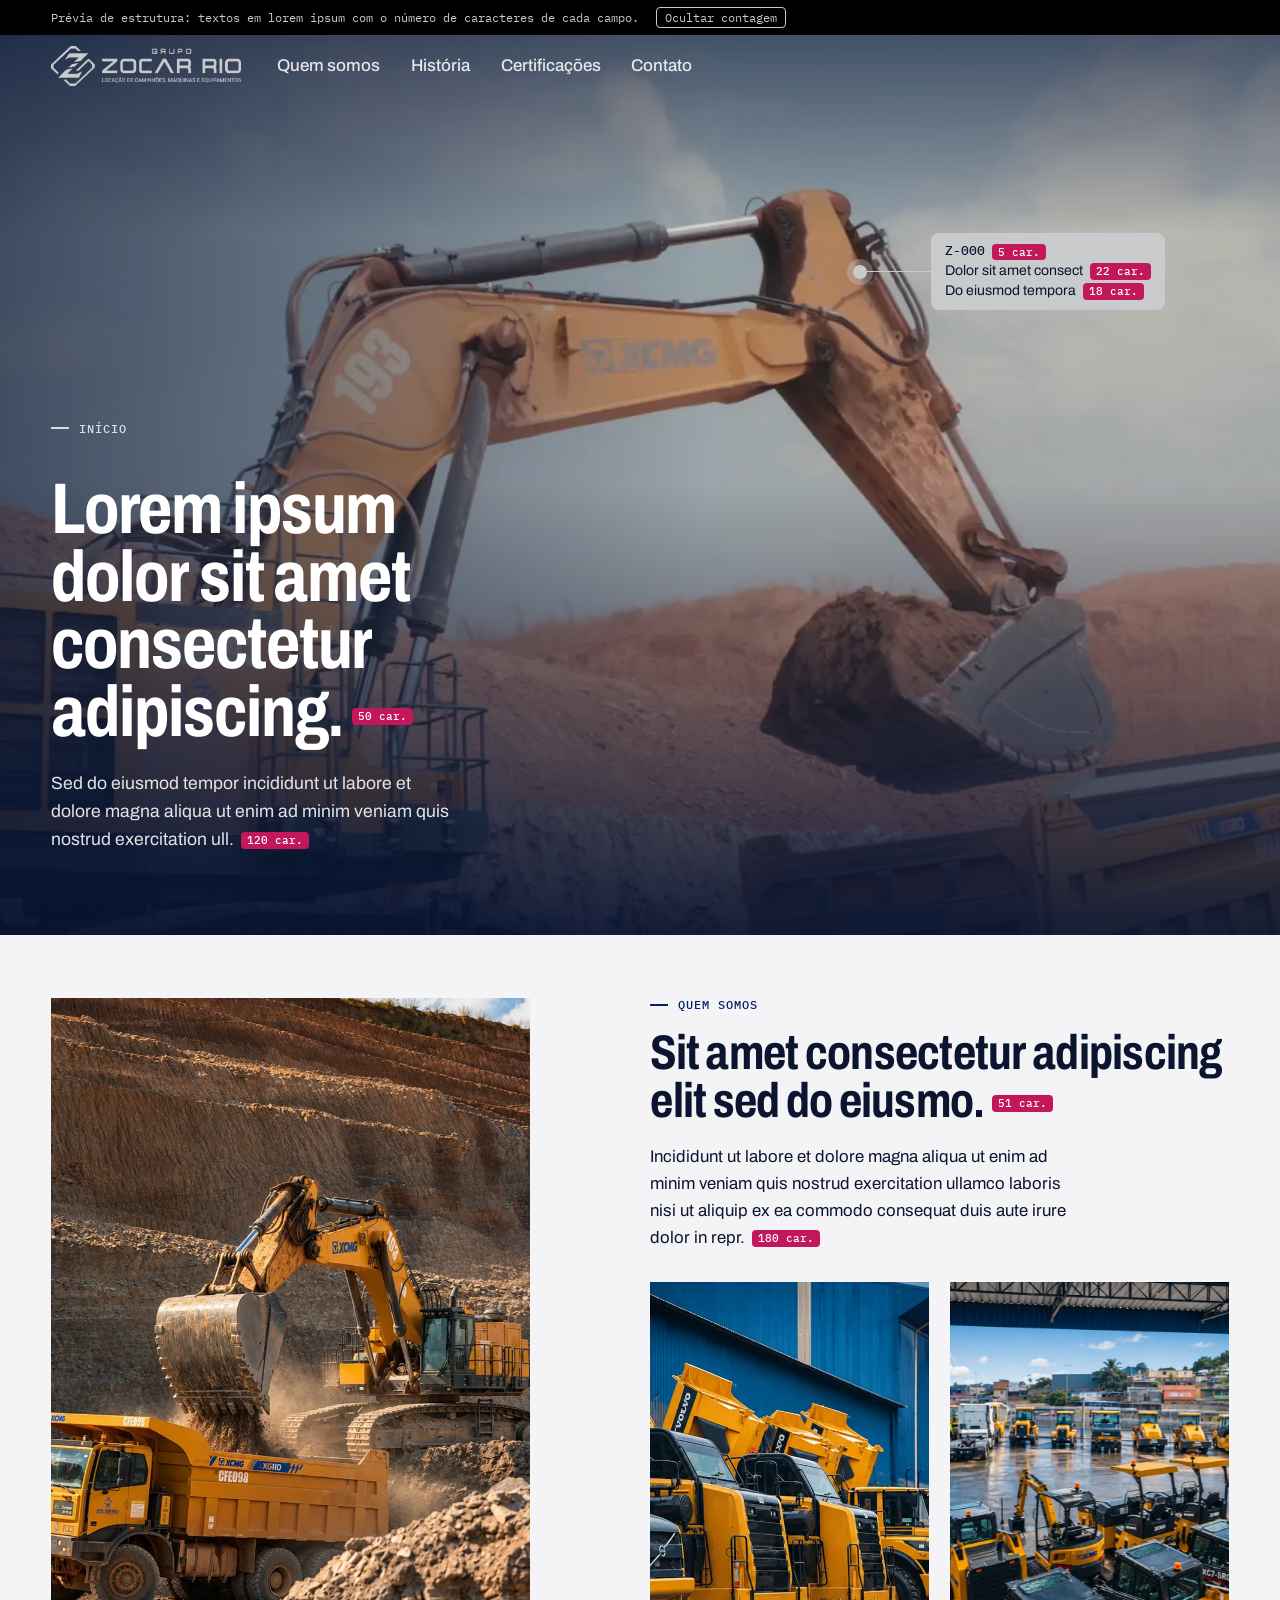
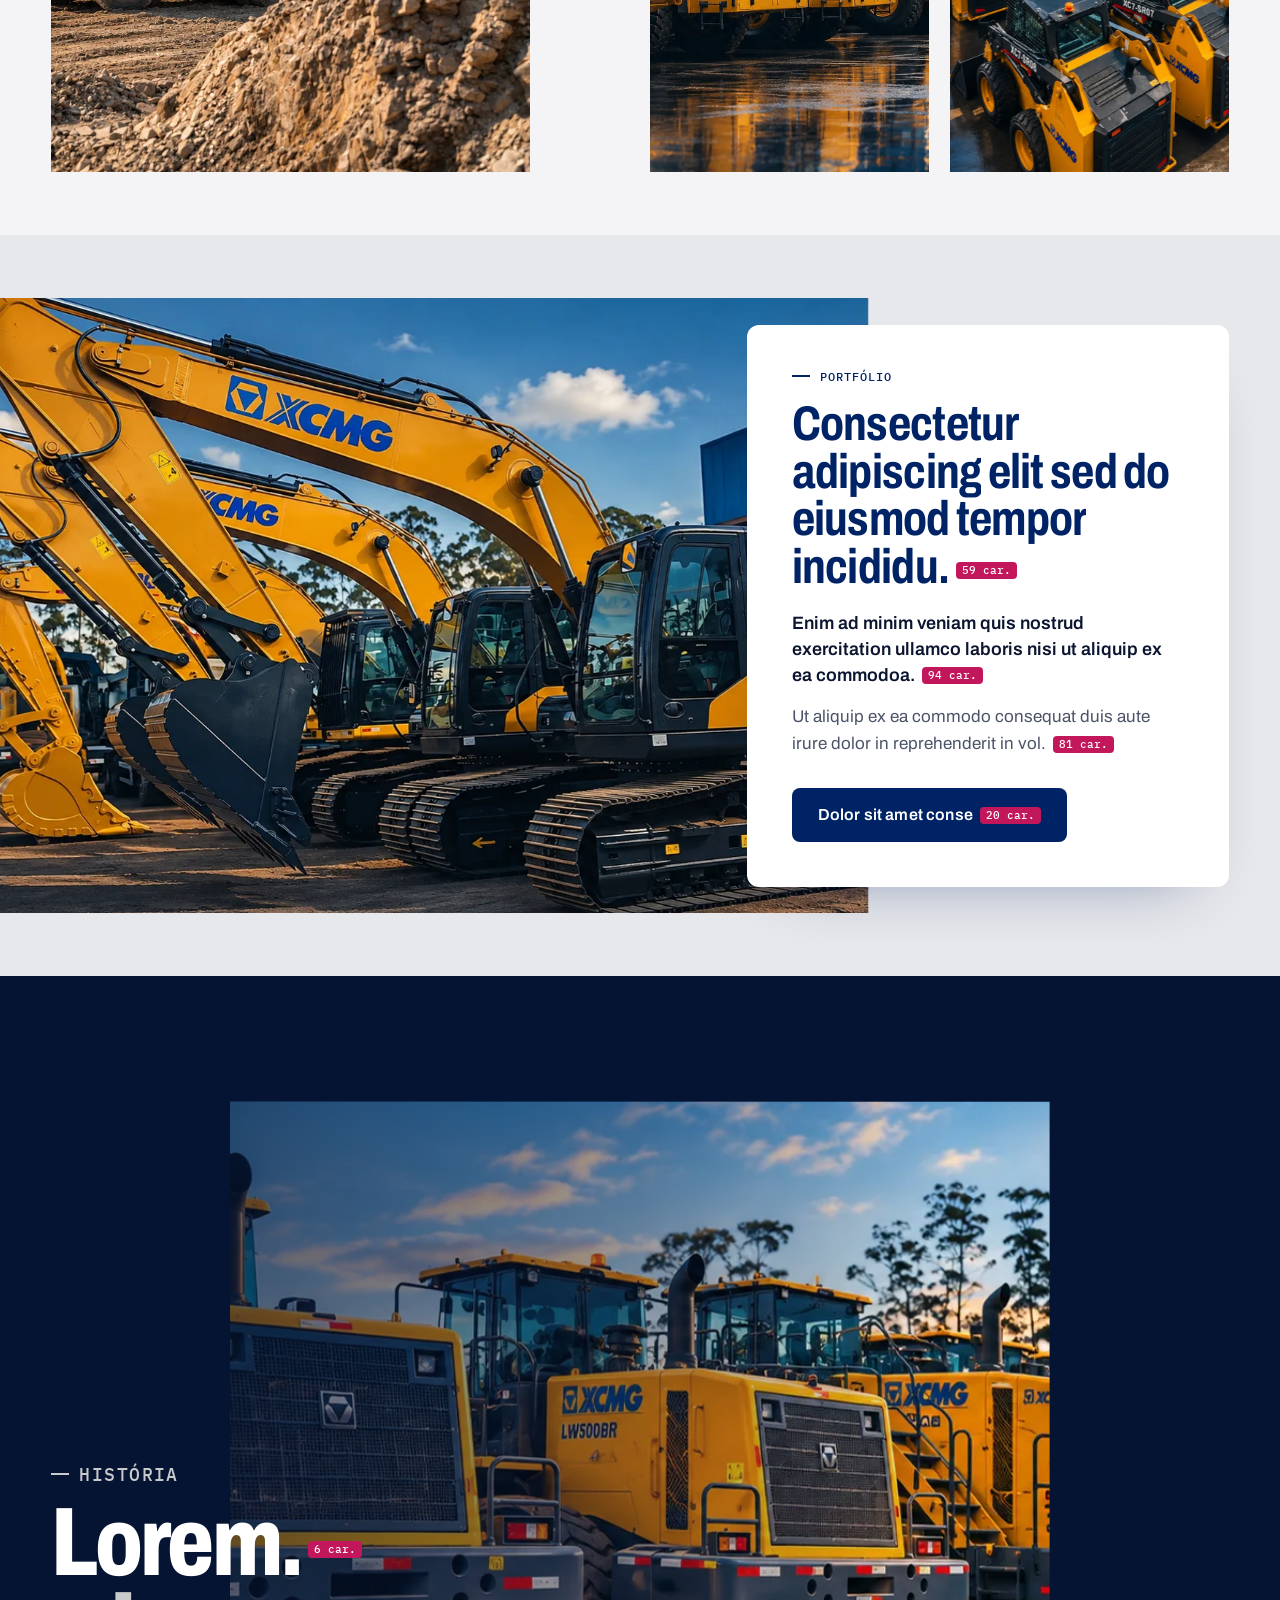
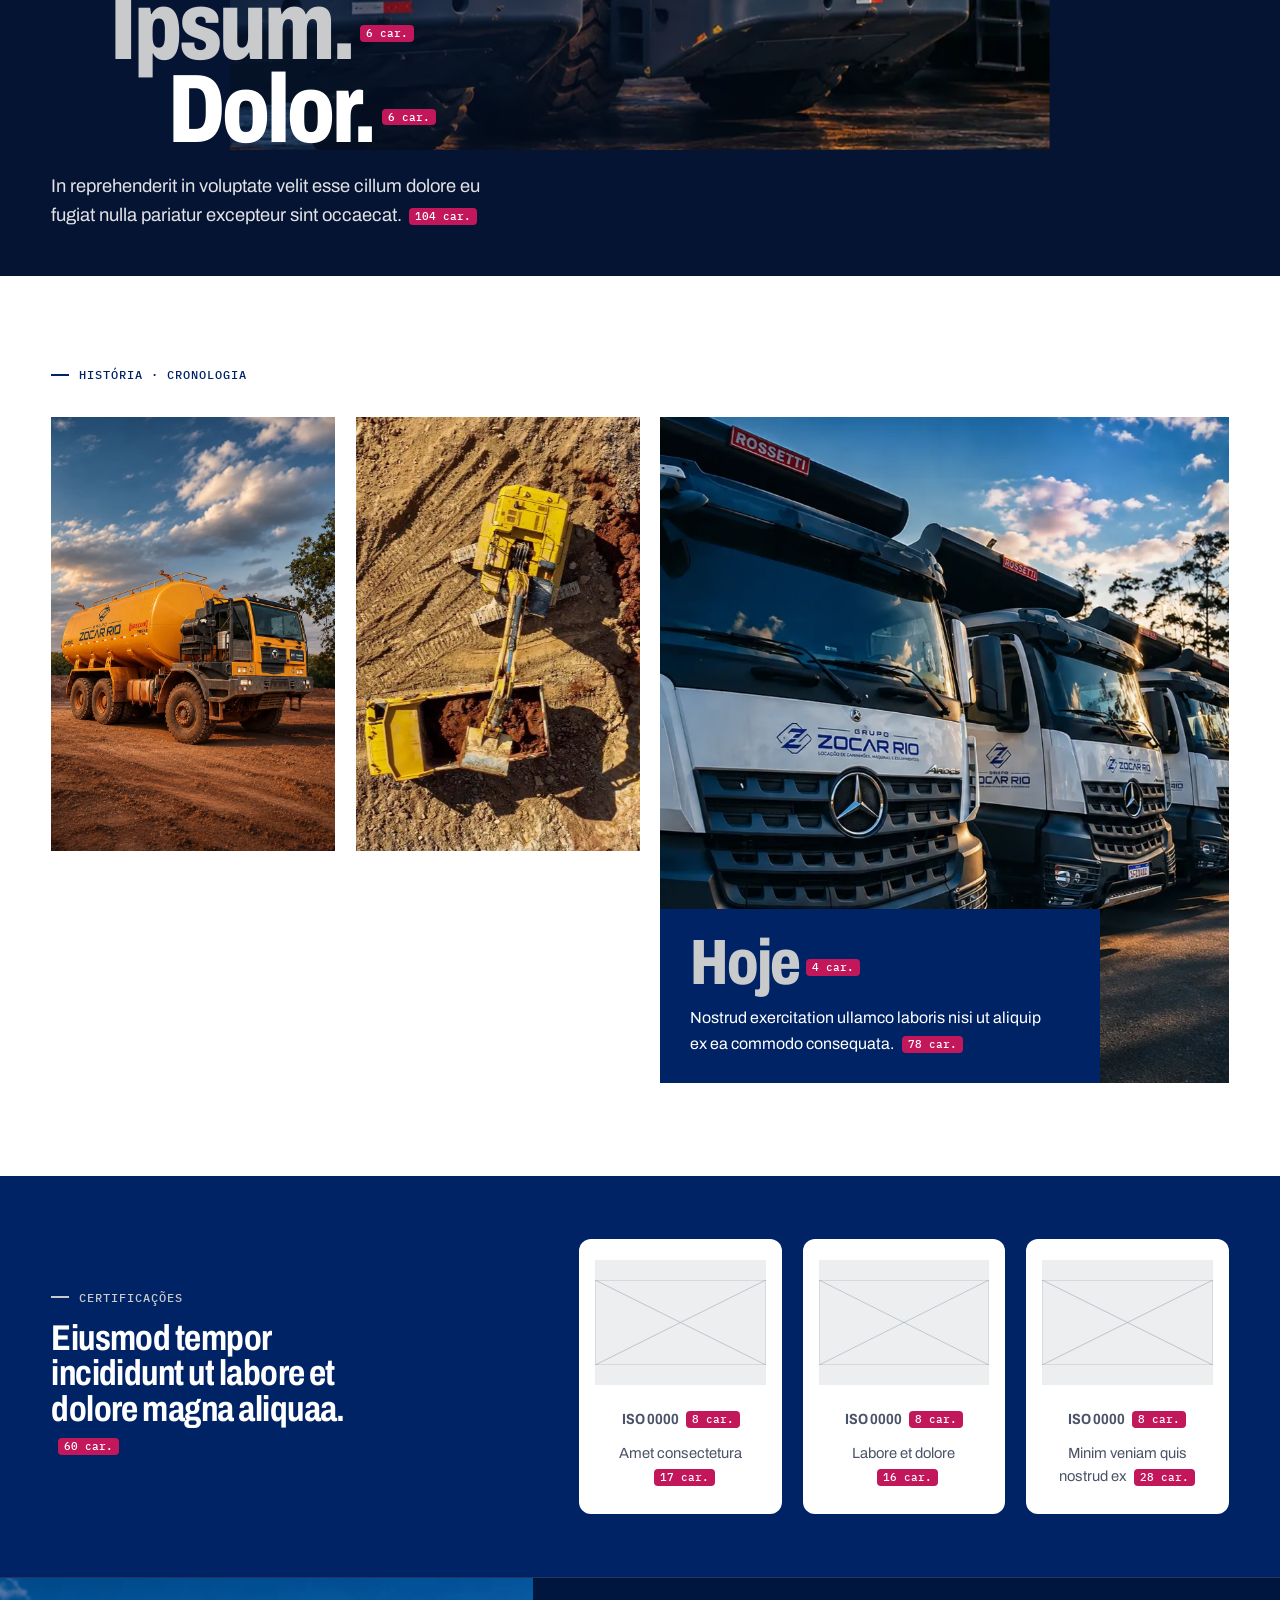
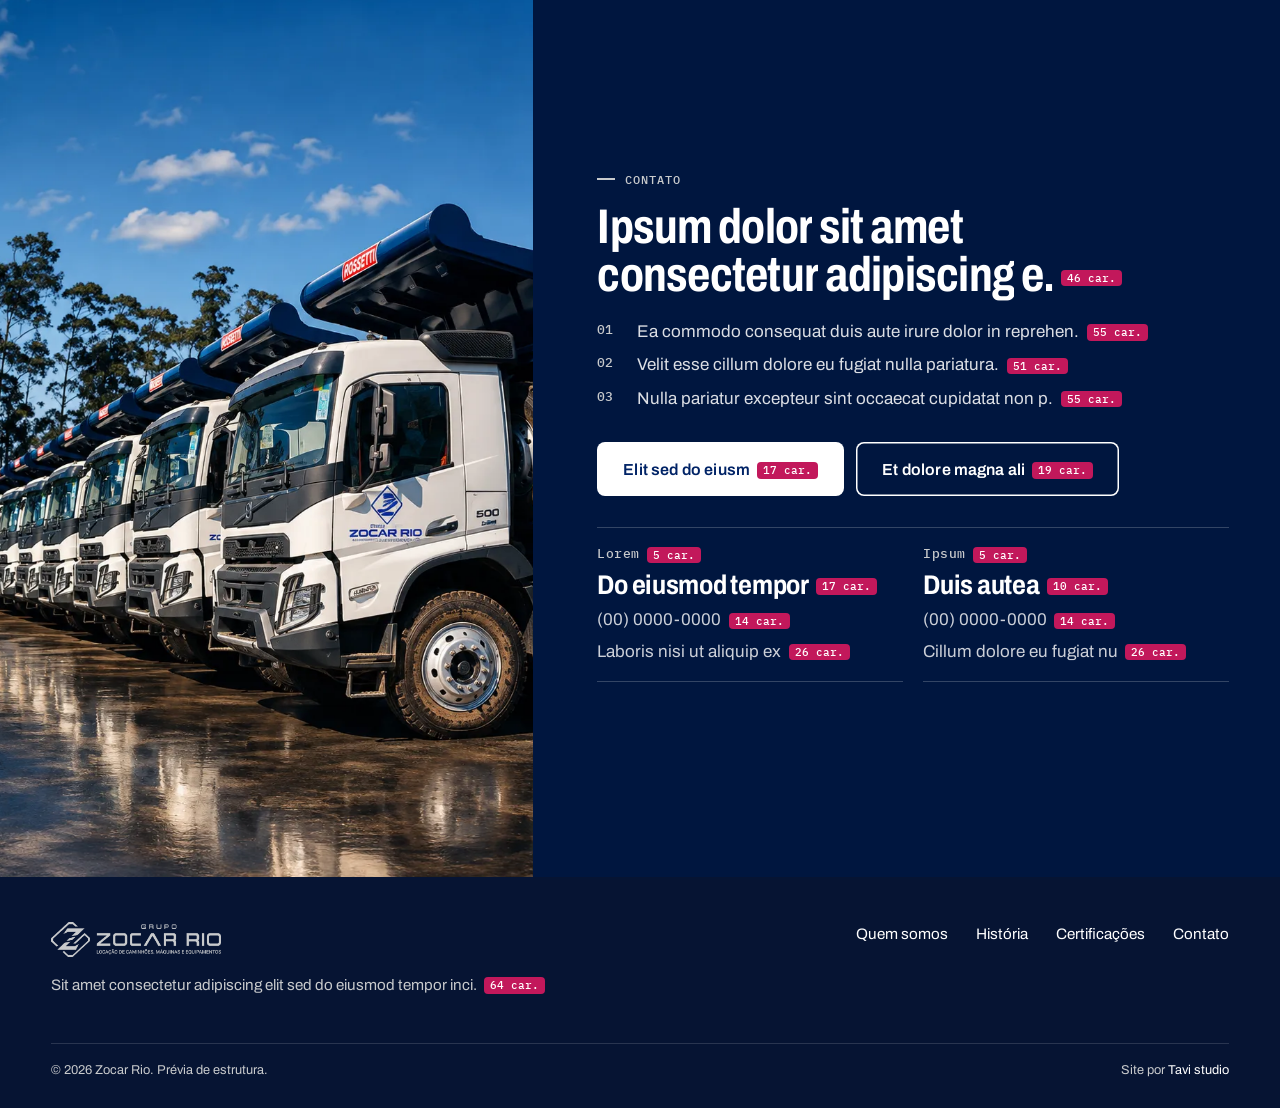
<file: index.html>
<!doctype html>
<html lang="pt-BR">
<head>
  <meta charset="utf-8">
  <meta name="viewport" content="width=device-width, initial-scale=1">
  <title>Zocar Rio</title>
  <meta name="description" content="Zocar Rio. Prévia de estrutura com textos em lorem ipsum.">
  <meta name="robots" content="noindex, nofollow">
  <link rel="canonical" href="https://zocarrio.com.br/">
  <meta name="theme-color" content="#061433">
  <meta property="og:type" content="website">
  <meta property="og:locale" content="pt_BR">
  <meta property="og:site_name" content="Zocar Rio">
  <meta property="og:title" content="Zocar Rio">
  <meta property="og:description" content="Zocar Rio. Prévia de estrutura com textos em lorem ipsum.">
  <link rel="icon" type="image/png" href="img/favicon.png">
  <link rel="apple-touch-icon" href="img/simbolo.png">
  <link rel="preconnect" href="https://fonts.googleapis.com">
  <link rel="preconnect" href="https://fonts.gstatic.com" crossorigin>
  <link rel="stylesheet" href="https://fonts.googleapis.com/css2?family=Archivo:wdth,wght@62..125,400..800&family=IBM+Plex+Mono:wght@400;500&display=swap">
  <link rel="stylesheet" href="css/zocar.css?v=51">
</head>
<body class="home vazia">
  <a class="pular" href="#conteudo">Pular para o conteúdo</a>
  <p class="demo"><span class="demo__longo">Prévia de estrutura: textos em lorem ipsum com o número de caracteres de cada campo.</span><span class="demo__curto">Prévia: lorem ipsum com contagem.</span> <button type="button" class="demo__contagem" aria-pressed="true">Ocultar contagem</button></p>

  <header class="cabecalho">
    <a class="marca" href="index.html" aria-label="Zocar Rio, página inicial">
      <img src="img/logo-claro.png" alt="Grupo Zocar Rio" width="1200" height="247">
    </a>
    <button class="menu-botao" type="button" aria-expanded="false" aria-controls="menu-principal"><span class="menu-botao__traco" aria-hidden="true"></span>Menu</button>
    <nav class="menu" id="menu-principal" aria-label="Principal">
      <ul>
          <li><a href="index.html#quem-somos">Quem somos</a></li>
          <li><a href="index.html#historia">História</a></li>
          <li><a href="index.html#certificacoes">Certificações</a></li>
          <li><a href="index.html#contato">Contato</a></li>
      </ul>
    </nav>
  </header>

  <main id="conteudo">
<!-- ESTRUTURA SEM CONTEÚDO (17/11): página única. Imagens e textos entram quando o material da Zocar chegar.
         Ordem: abertura, quem somos, portfólio, história (panorama + cronologia), certificações, contato.
         A versão anterior, com conteúdo ilustrativo, está em _backup-20261117/index.html. -->

    <!-- 1. ABERTURA: foto em tela cheia, título sobre a foto, etiqueta presa à máquina -->
    <section class="abertura" aria-labelledby="t-abertura">
      <picture class="abertura__foto" data-paralaxe>
        <video class="abertura__video" autoplay muted loop playsinline preload="auto" poster="img/midia/banner-capa.webp" aria-hidden="true"><source src="img/midia/banner-960.mp4" type="video/mp4" media="(max-width: 760px)"><source src="img/midia/banner.mp4" type="video/mp4"></video>
      </picture>
      <div class="etiqueta" aria-hidden="true">
        <span class="etiqueta__ponto"></span><span class="etiqueta__fio"></span>
        <span class="etiqueta__placa"><b><span class="lorem" data-car="5">Z-000</span></b><span class="lorem" data-car="22">Dolor sit amet consect</span><span class="lorem" data-car="18">Do eiusmod tempora</span></span>
      </div>
      <div class="abertura__conteudo">
        <p class="rotulo abertura__rotulo">Início</p>
        <h1 id="t-abertura"><span class="lorem" data-car="50">Lorem ipsum dolor sit amet consectetur adipiscing.</span></h1>
        <div class="abertura__lado">
          <p><span class="lorem" data-car="120">Sed do eiusmod tempor incididunt ut labore et dolore magna aliqua ut enim ad minim veniam quis nostrud exercitation ull.</span></p>
        </div>
      </div>
    </section>

    <!-- 2. QUEM SOMOS: foto principal vertical + texto + dois detalhes lado a lado, na base da foto -->
    <section class="escala secao" id="quem-somos" aria-labelledby="t-quem">
      <figure class="escala__principal" data-revela="mascara">
        <img src="img/midia/escavadeira-pedreira.webp" alt="Escavadeira amarela carregando um caminhão basculante numa pedreira" width="1086" height="1448" loading="lazy">
      </figure>
      <div class="escala__texto">
        <p class="rotulo" data-revela>Quem somos</p>
        <h2 id="t-quem" data-revela style="--i:1"><span class="lorem" data-car="51">Sit amet consectetur adipiscing elit sed do eiusmo.</span></h2>
        <p data-revela style="--i:2"><span class="lorem" data-car="180">Incididunt ut labore et dolore magna aliqua ut enim ad minim veniam quis nostrud exercitation ullamco laboris nisi ut aliquip ex ea commodo consequat duis aute irure dolor in repr.</span></p>
      </div>
      <figure class="escala__detalhe escala__detalhe--braco" data-revela="mascara" style="--i:2">
        <img src="img/midia/frota-galpao.webp" alt="Caminhões fora de estrada amarelos enfileirados diante de um galpão azul, com o pátio molhado" width="1448" height="1086" loading="lazy">
      </figure>
      <figure class="escala__detalhe escala__detalhe--roda" data-revela="mascara" style="--i:4">
        <img src="img/midia/maquinas-patio.webp" alt="Minicarregadeiras e retroescavadeiras amarelas no pátio coberto" width="1087" height="1447" loading="lazy">
      </figure>
    </section>

    <!-- 3. PORTFÓLIO: foto sangrando à esquerda e cartão sobreposto (o botão será ligado a Locação e venda) -->
    <section class="portfolio secao" id="portfolio" aria-labelledby="t-portfolio">
      <figure class="portfolio__foto" data-revela="mascara">
        <img src="img/midia/escavadeiras-fileira.webp" alt="Fileira de escavadeiras XCMG amarelas ao entardecer" width="1672" height="941" loading="lazy">
      </figure>
      <div class="portfolio__cartao" data-revela style="--i:1">
        <p class="rotulo">Portfólio</p>
        <h2 id="t-portfolio"><span class="lorem" data-car="59">Consectetur adipiscing elit sed do eiusmod tempor incididu.</span></h2>
        <p class="portfolio__destaque"><span class="lorem" data-car="94">Enim ad minim veniam quis nostrud exercitation ullamco laboris nisi ut aliquip ex ea commodoa.</span></p>
        <p><span class="lorem" data-car="81">Ut aliquip ex ea commodo consequat duis aute irure dolor in reprehenderit in vol.</span></p>
        <span class="botao botao--marca" aria-hidden="true"><span class="lorem" data-car="20">Dolor sit amet conse</span></span>
      </div>
    </section>

    <!-- 4. HISTÓRIA: o panorama abre a seção (origem) e a cronologia segue -->
    <section class="panorama" id="historia" aria-labelledby="t-historia" data-panorama>
      <picture class="panorama__janela">
        <img src="img/midia/carregadeiras.webp" alt="Pás carregadeiras XCMG amarelas alinhadas no pátio ao entardecer" width="1672" height="941" loading="lazy">
      </picture>
      <div class="panorama__texto">
        <p class="rotulo" data-revela>História</p>
        <h2 id="t-historia" class="so-leitor">História</h2>
        <ol class="verbos" aria-hidden="true">
          <li data-revela><span class="lorem" data-car="6">Lorem.</span></li>
          <li data-revela style="--i:2"><span class="lorem" data-car="6">Ipsum.</span></li>
          <li data-revela style="--i:4"><span class="lorem" data-car="6">Dolor.</span></li>
        </ol>
        <p data-revela style="--i:5"><span class="lorem" data-car="104">In reprehenderit in voluptate velit esse cillum dolore eu fugiat nulla pariatur excepteur sint occaecat.</span></p>
      </div>
    </section>

    <section class="cronologia secao" aria-label="Cronologia">
      <p class="rotulo cronologia__rotulo">História · Cronologia</p>
      <article class="marco marco--1980">
        <figure data-revela="mascara"><img src="img/midia/caminhao-tanque.webp" alt="Caminhão-tanque amarelo da Zocar Rio numa estrada de terra ao pôr do sol" width="1086" height="1448" loading="lazy"></figure>
        <span class="marco__ano" data-revela><span class="lorem" data-car="4">0000</span></span>
        <p data-revela style="--i:1"><span class="lorem" data-car="200">Adipiscing elit sed do eiusmod tempor incididunt ut labore et dolore magna aliqua ut enim ad minim veniam quis nostrud exercitation ullamco laboris nisi ut aliquip ex ea commodo consequat duis aute i.</span></p>
      </article>
      <article class="marco marco--1984">
        <figure data-revela="mascara"><img src="img/midia/mina-aerea.webp" alt="Vista aérea de uma escavadeira carregando um caminhão numa mina" width="1280" height="720" loading="lazy"></figure>
        <span class="marco__ano" data-revela><span class="lorem" data-car="4">0000</span></span>
        <p data-revela style="--i:1"><span class="lorem" data-car="125">Aliqua ut enim ad minim veniam quis nostrud exercitation ullamco laboris nisi ut aliquip ex ea commodo consequat duis aute i.</span></p>
      </article>
      <article class="marco marco--hoje">
        <figure data-revela="mascara"><img src="img/midia/frota-zocar.webp" alt="Frota de caminhões brancos com a marca Zocar Rio ao entardecer" width="1448" height="1086" loading="lazy"></figure>
        <div class="marco__sobre">
          <span class="marco__ano"><span class="lorem" data-car="4">Hoje</span></span>
          <p><span class="lorem" data-car="78">Nostrud exercitation ullamco laboris nisi ut aliquip ex ea commodo consequata.</span></p>
        </div>
      </article>
    </section>

    <!-- 5. CERTIFICAÇÕES -->
    <section class="certificacoes secao" id="certificacoes" aria-labelledby="t-cert">
      <div class="certificacoes__texto">
        <p class="rotulo">Certificações</p>
        <h2 id="t-cert" data-revela><span class="lorem" data-car="60">Eiusmod tempor incididunt ut labore et dolore magna aliquaa.</span></h2>
      </div>
      <ul class="certificacoes__selos">
        <li data-revela style="--i:1"><img class="vazio" src="img/vazio.svg" alt="" width="352" height="256" loading="lazy"><b><span class="lorem" data-car="8">ISO 0000</span></b><span><span class="lorem" data-car="17">Amet consectetura</span></span></li>
        <li data-revela style="--i:2"><img class="vazio" src="img/vazio.svg" alt="" width="352" height="256" loading="lazy"><b><span class="lorem" data-car="8">ISO 0000</span></b><span><span class="lorem" data-car="16">Labore et dolore</span></span></li>
        <li data-revela style="--i:3"><img class="vazio" src="img/vazio.svg" alt="" width="352" height="256" loading="lazy"><b><span class="lorem" data-car="8">ISO 0000</span></b><span><span class="lorem" data-car="28">Minim veniam quis nostrud ex</span></span></li>
      </ul>
    </section>

    <!-- 6. CONTATO: único lugar com canais e unidades (o rodapé não repete) -->
    <section class="chamada" id="contato" aria-labelledby="t-contato">
      <figure class="chamada__foto" data-revela="mascara">
        <img src="img/midia/frota-perspectiva.webp" alt="Caminhões basculantes da Zocar Rio enfileirados em perspectiva" width="1087" height="1446" loading="lazy">
      </figure>
      <div class="chamada__texto">
        <p class="rotulo">Contato</p>
        <h2 id="t-contato" data-revela><span class="lorem" data-car="46">Ipsum dolor sit amet consectetur adipiscing e.</span></h2>
        <ol class="chamada__passos">
          <li data-revela style="--i:1"><span class="lorem" data-car="55">Ea commodo consequat duis aute irure dolor in reprehen.</span></li>
          <li data-revela style="--i:2"><span class="lorem" data-car="51">Velit esse cillum dolore eu fugiat nulla pariatura.</span></li>
          <li data-revela style="--i:3"><span class="lorem" data-car="55">Nulla pariatur excepteur sint occaecat cupidatat non p.</span></li>
        </ol>
        <div class="chamada__acoes" aria-hidden="true">
          <span class="botao"><span class="lorem" data-car="17">Elit sed do eiusm</span></span>
          <span class="botao botao--contorno"><span class="lorem" data-car="19">Et dolore magna ali</span></span>
        </div>
        <div class="unidades">
          <article><span class="mono"><span class="lorem" data-car="5">Lorem</span></span><h3><span class="lorem" data-car="17">Do eiusmod tempor</span></h3><p><span class="lorem" data-car="14">(00) 0000-0000</span></p><p><span class="lorem" data-car="26">Laboris nisi ut aliquip ex</span></p></article>
          <article><span class="mono"><span class="lorem" data-car="5">Ipsum</span></span><h3><span class="lorem" data-car="10">Duis autea</span></h3><p><span class="lorem" data-car="14">(00) 0000-0000</span></p><p><span class="lorem" data-car="26">Cillum dolore eu fugiat nu</span></p></article>
        </div>
      </div>
    </section>
  </main>

  <footer class="rodape rodape--enxuto">
    <div class="rodape__grade">
      <div>
        <img src="img/logo-claro.png" alt="Grupo Zocar Rio" width="1200" height="247" loading="lazy">
        <p><span class="lorem" data-car="64">Sit amet consectetur adipiscing elit sed do eiusmod tempor inci.</span></p>
      </div>
      <nav aria-label="Rodapé">
        <ul class="rodape__menu">
        <li><a href="index.html#quem-somos">Quem somos</a></li>
        <li><a href="index.html#historia">História</a></li>
        <li><a href="index.html#certificacoes">Certificações</a></li>
        <li><a href="index.html#contato">Contato</a></li>
        </ul>
      </nav>
    </div>
    <p class="rodape__base"><span>© <span data-ano>2026</span> Zocar Rio. Prévia de estrutura.</span><span>Site por <a href="https://studiotavi.github.io" target="_blank" rel="noopener">Tavi studio</a></span></p>
  </footer>

  <div class="cotacao" data-cotacao hidden>
    <p class="cotacao__lista"><span class="mono">Orçamento</span> <span data-cotacao-lista></span></p>
    <div class="cotacao__acoes">
      <a class="botao" data-cotacao-whats href="https://wa.me/5500000000000" target="_blank" rel="noopener">Enviar pelo WhatsApp</a>
      <a class="link" href="tel:+550000000000">Ligar</a>
      <button class="link" type="button" data-cotacao-limpar>Limpar</button>
    </div>
  </div>

  <dialog class="dossie" data-dossie aria-labelledby="dossie-titulo"></dialog>

  <script>window.ZOCAR_WHATSAPP = '5500000000000';</script>
  <script src="js/patio.js?v=51"></script>
  <script src="js/zocar.js?v=51"></script>
</body>
</html>
</file>
<file: css/zocar.css>
/* Zocar Rio | "Pátio em operação" | Tavi studio
   Evolução do conceito Unidade (cada máquina com código, cotação por unidades)
   para uma experiência industrial com cor, escala e movimento. Ver DIRECAO-3.md.

   Paleta e função de cada cor (identidade Zocar Rio, manual de marca 2026):
   marinho     derivado do azul royal: momentos escuros (abertura, pátio, rodapé), palco das fotos
   azul royal  #002366, cor da marca: campos institucionais, títulos e links sobre fundo claro
   prata       #c8cacc (cinza escuro do manual, cor do logo em negativo): destaques e códigos sobre o escuro
   branco      ação: botões sobre o azul
   cinza claro #f4f4f6: fundo de leitura (história, textos, formulários)
   Os nomes antigos das variáveis (carvao, petroleo, amarelo, areia) foram mantidos para não mexer nos elementos. */

:root {
  --carvao: #061433;
  --carvao-2: #0b1c44;
  --carvao-3: #1a2c57;
  --petroleo: #002366;
  --petroleo-2: #001a4d;
  --petroleo-fundo: #00163f;
  --petroleo-claro: #c8cacc;
  --amarelo: #c8cacc;
  --amarelo-2: #e3e4e6;
  --areia: #f4f4f6;
  --areia-2: #e7e8eb;
  --tinta: #0b1530;
  --tinta-2: #4b5368;
  --branco: #ffffff;
  --cinza-claro: #c8cacc;
  --linha-clara: rgba(255, 255, 255, .14);
  --linha-escura: rgba(26, 28, 30, .16);

  --texto: 'Archivo', system-ui, sans-serif;
  --mono: 'IBM Plex Mono', ui-monospace, monospace;

  --margem: clamp(18px, 4vw, 64px);
  --vao: clamp(14px, 1.6vw, 24px);
  --curva: cubic-bezier(.2, .7, .1, 1);
  --rapido: .25s;
  --lento: .9s;
}

*, *::before, *::after { box-sizing: border-box; }
html { -webkit-text-size-adjust: 100%; }
html, body { overflow-x: clip; }
body { margin: 0; background: var(--areia); color: var(--tinta); font: 400 1.0625rem/1.6 var(--texto); font-stretch: 100%; -webkit-font-smoothing: antialiased; }
img { display: block; max-width: 100%; height: auto; }
a { color: inherit; }
button, input, select, textarea { font: inherit; color: inherit; }
:focus-visible { outline: 2px solid var(--amarelo); outline-offset: 3px; }
::selection { background: var(--amarelo); color: var(--tinta); }
.pular { position: absolute; left: -9999px; top: 0; z-index: 99; background: var(--amarelo); color: var(--tinta); padding: 10px 14px; }
.pular:focus { left: 0; }
.so-leitor { position: absolute; width: 1px; height: 1px; overflow: hidden; clip: rect(0 0 0 0); white-space: nowrap; }
.mono { font-family: var(--mono); font-size: .8rem; font-weight: 500; letter-spacing: .04em; }

.demo { position: relative; z-index: 60; margin: 0; padding: 7px var(--margem); background: #000; color: #c9c9c4; font: 400 .74rem/1.3 var(--mono); }

/* Tipografia: condensada e firme nos títulos, como letreiro de máquina; texto corrido normal */
.titulo-xl, h1, h2 { font-family: var(--texto); font-stretch: 78%; font-weight: 700; letter-spacing: -.015em; margin: 0; }
h1 { font-size: clamp(2.6rem, 6.6vw, 6.4rem); line-height: .94; }
h2 { font-size: clamp(2rem, 4.4vw, 4.2rem); line-height: .98; }
h3 { font-size: 1.15rem; line-height: 1.25; font-weight: 600; margin: 0; }
p { margin: 0 0 1em; }
.rotulo { display: inline-flex; align-items: center; gap: 10px; font: 500 .78rem/1 var(--mono); letter-spacing: .08em; text-transform: uppercase; }
.rotulo::before { content: ""; width: 18px; height: 2px; background: currentColor; }

/* Botões: amarelo é ação */
.botao {
  position: relative; display: inline-flex; align-items: center; justify-content: center; gap: 12px;
  min-height: 54px; padding: 0 26px; border: 0; cursor: pointer; overflow: hidden;
  background: var(--branco); color: var(--petroleo); text-decoration: none;
  font-weight: 600; font-size: 1rem; letter-spacing: .01em;
  transition: background var(--rapido) ease, color var(--rapido) ease;
}
.botao:hover { background: var(--amarelo); }
.botao .seta { transition: transform var(--rapido) var(--curva); }
.botao:hover .seta { transform: translateX(4px); }
.botao--contorno { background: transparent; color: currentColor; box-shadow: inset 0 0 0 1.5px currentColor; }
.botao--contorno:hover { background: rgba(255, 255, 255, .08); }
.botao--escuro { background: var(--tinta); color: var(--branco); }
.botao--escuro:hover { background: var(--petroleo); }
.link { background: none; border: 0; padding: 0; cursor: pointer; font-weight: 600; text-decoration: none; background-image: linear-gradient(currentColor, currentColor); background-size: 100% 1.5px; background-position: 0 100%; background-repeat: no-repeat; padding-bottom: 3px; transition: background-size var(--rapido) var(--curva); }
.link:hover { background-size: 30% 1.5px; }

/* Cabeçalho: transparente sobre a abertura, sólido ao rolar */
.cabecalho {
  position: sticky; top: 0; z-index: 50; display: grid; grid-template-columns: auto 1fr auto; align-items: center; gap: 36px;
  min-height: 76px; padding: 0 var(--margem); background: var(--carvao); color: var(--branco);
  transition: background var(--rapido) ease, min-height var(--rapido) ease, box-shadow var(--rapido) ease;
}
.home .cabecalho { position: fixed; left: 0; right: 0; top: 0; background: transparent; }
.home .cabecalho.rolou { background: rgba(6, 20, 51, .96); min-height: 64px; box-shadow: 0 1px 0 var(--linha-clara); }
.home .demo + .cabecalho { top: 28px; }
.home .cabecalho.rolou { top: 0; }
.marca img { width: 190px; }
.menu ul { display: flex; gap: clamp(18px, 2.4vw, 36px); list-style: none; margin: 0; padding: 0; }
.menu a { position: relative; text-decoration: none; font-weight: 500; padding: 8px 0; color: rgba(255, 255, 255, .86); transition: color var(--rapido) ease; }
.menu a::after { content: ""; position: absolute; left: 0; right: 0; bottom: 0; height: 2px; background: var(--amarelo); transform: scaleX(0); transform-origin: left; transition: transform var(--rapido) var(--curva); }
.menu a:hover, .menu a[aria-current="page"] { color: var(--branco); }
.menu a:hover::after, .menu a[aria-current="page"]::after { transform: scaleX(1); }
.cotacao-atalho { display: inline-flex; align-items: center; gap: 12px; min-height: 42px; padding: 0 16px; text-decoration: none; font-weight: 600; box-shadow: inset 0 0 0 1.5px rgba(255, 255, 255, .5); transition: background var(--rapido), color var(--rapido), box-shadow var(--rapido); }
.cotacao-atalho:hover { box-shadow: inset 0 0 0 1.5px var(--branco); }
.cotacao-atalho.tem { background: var(--amarelo); color: var(--tinta); box-shadow: none; }

/* ---------- Abertura ---------- */
.abertura { position: relative; min-height: 100vh; min-height: 100svh; display: flex; align-items: flex-end; overflow: hidden; background: var(--carvao); color: var(--branco); isolation: isolate; }
.abertura__foto { position: absolute; inset: 0; z-index: -2; }
.abertura__foto img, .abertura__foto video { width: 100%; height: 112%; object-fit: cover; object-position: 60% 50%; will-change: transform; }
.abertura::before { content: ""; position: absolute; inset: 0; z-index: -1; background: linear-gradient(180deg, rgba(6, 20, 51, .55) 0%, rgba(6, 20, 51, 0) 22%, rgba(6, 20, 51, 0) 50%, rgba(6, 20, 51, .9) 100%), linear-gradient(90deg, rgba(6, 20, 51, .6) 0%, rgba(6, 20, 51, 0) 55%); }
.abertura__conteudo { width: 100%; padding: 0 var(--margem) clamp(56px, 9vh, 96px); display: grid; grid-template-columns: minmax(0, 8fr) minmax(0, 4fr); gap: 24px 48px; align-items: end; }
.abertura h1 { grid-column: 1; max-width: 15ch; font-size: clamp(2.6rem, 5.6vw, 5.6rem); text-wrap: balance; }
.abertura h1 em { font-style: normal; color: var(--amarelo); }
.abertura__lado { grid-column: 1; display: flex; flex-wrap: wrap; align-items: center; gap: 18px 32px; }
.abertura__lado p { margin: 0; font-size: 1.1rem; color: rgba(255, 255, 255, .88); max-width: 40ch; }
.abertura__acoes { display: flex; flex-wrap: wrap; gap: 12px; }
.abertura__faixa { grid-column: 1 / -1; display: grid; grid-template-columns: repeat(4, minmax(0, 1fr)); border-top: 1px solid var(--linha-clara); margin-top: clamp(20px, 3vw, 40px); }
.abertura__faixa div { padding: 16px 16px 0 0; }
.abertura__faixa div + div { padding-left: 16px; border-left: 1px solid var(--linha-clara); }
.abertura__faixa span { display: block; font: 500 .72rem/1.3 var(--mono); letter-spacing: .08em; text-transform: uppercase; color: var(--cinza-claro); margin-bottom: 6px; }
.abertura__faixa b { font-weight: 600; font-size: 1.05rem; }
.abertura__faixa b.amarelo { color: var(--amarelo); font-family: var(--mono); font-weight: 500; }

/* Etiqueta técnica presa à máquina: leva ao dossiê da unidade mostrada */
.etiqueta {
  position: absolute; z-index: 1; right: clamp(18px, 9vw, 180px); top: clamp(120px, 22vh, 220px);
  display: flex; align-items: center; gap: 0; text-decoration: none; color: var(--tinta); cursor: pointer; border: 0; padding: 0; background: none;
}
.etiqueta__ponto { width: 14px; height: 14px; border-radius: 50%; background: var(--amarelo); box-shadow: 0 0 0 6px rgba(200, 202, 204, .35); }
.etiqueta__fio { width: clamp(30px, 5vw, 70px); height: 1.5px; background: var(--amarelo); }
.etiqueta__placa { display: grid; gap: 2px; padding: 10px 14px; background: var(--amarelo); text-align: left; font-size: .88rem; line-height: 1.25; transition: transform var(--rapido) var(--curva); }
.etiqueta__placa b { font: 500 .8rem/1.2 var(--mono); }
.etiqueta:hover .etiqueta__placa { transform: translateX(4px); }
.abertura__credito { position: absolute; right: var(--margem); top: 50%; transform: translateY(-50%) rotate(90deg); transform-origin: right center; font: 400 .66rem/1 var(--mono); color: rgba(255, 255, 255, .5); white-space: nowrap; }

/* ---------- Pátio (catálogo) ---------- */
.patio-secao { background: var(--carvao); color: var(--branco); padding: clamp(72px, 9vw, 140px) 0 clamp(64px, 8vw, 120px); }
.patio-cabeca { display: grid; grid-template-columns: minmax(0, 7fr) minmax(0, 5fr); gap: 24px 48px; align-items: end; padding: 0 var(--margem); margin-bottom: clamp(32px, 4vw, 52px); }
.patio-cabeca .rotulo { color: var(--amarelo); margin-bottom: 18px; }
.patio-cabeca p { margin: 0; color: var(--cinza-claro); max-width: 46ch; font-size: 1.05rem; }
.patio-barra {
  position: sticky; top: 76px; z-index: 20; display: flex; flex-wrap: wrap; align-items: center; gap: 10px 32px;
  padding: 10px var(--margem); background: rgba(6, 20, 51, .96); border-top: 1px solid var(--linha-clara); border-bottom: 1px solid var(--linha-clara);
}
/* Filtros: cada grupo é um seletor segmentado; a opção ativa é preenchida */
.filtro-grupo { display: flex; align-items: center; gap: 0; }
.filtro-grupo + .filtro-grupo { padding-left: 32px; border-left: 1px solid var(--linha-clara); }
.filtro-grupo > span { margin-right: 14px; color: var(--cinza-claro); text-transform: uppercase; font-size: .68rem; letter-spacing: .1em; }
.filtro-grupo .filtro:first-of-type { margin-left: 0; }
.filtro { position: relative; min-height: 40px; padding: 0 16px; border: 0; background: none; cursor: pointer; font-weight: 500; font-size: .95rem; color: var(--cinza-claro); box-shadow: inset 0 0 0 1px var(--linha-clara); margin-left: -1px; transition: color var(--rapido), background var(--rapido); }
.filtro:hover { color: var(--branco); background: rgba(255, 255, 255, .06); }
.filtro[aria-pressed="true"] { color: var(--petroleo); background: var(--branco); box-shadow: none; font-weight: 600; }
.busca { display: flex; align-items: center; gap: 10px; color: var(--cinza-claro); }
.busca input { width: 16ch; min-height: 40px; border: 0; border-bottom: 1.5px solid var(--linha-clara); background: transparent; color: var(--branco); padding: 0 2px; border-radius: 0; }
.busca input::placeholder { color: #80868b; }
.busca input:focus { outline: none; border-color: var(--amarelo); }
.patio-contagem { margin: 0 0 0 auto; color: var(--amarelo); }
.home .patio-barra { top: 64px; }

/* Grade editorial: larguras variadas em linhas de 12 colunas; cada linha tem altura própria */
.patio { list-style: none; margin: 0; padding: clamp(28px, 3vw, 40px) var(--margem) 0; display: grid; grid-template-columns: repeat(12, minmax(0, 1fr)); gap: clamp(36px, 4vw, 56px) var(--vao); }
.unidade[style*="--col:12"] .unidade__foto { height: clamp(260px, 30vw, 460px); }
.unidade { grid-column: span var(--col, 4); display: flex; flex-direction: column; gap: 14px; }
.unidade__foto { position: relative; display: block; width: 100%; height: var(--alto, clamp(220px, 22vw, 340px)); padding: 0; border: 0; overflow: hidden; background: var(--carvao-2); cursor: zoom-in; }
.unidade__foto img { width: 100%; height: 100%; object-fit: cover; transform: scale(1.001); transition: transform 1.1s var(--curva), filter var(--rapido); }
.unidade__foto:hover img, .unidade__foto:focus-visible img { transform: scale(1.045); }
.unidade__foto::after { content: "Ver dossiê"; position: absolute; left: 14px; bottom: 14px; padding: 7px 10px; background: var(--amarelo); color: var(--tinta); font: 500 .74rem/1 var(--mono); opacity: 0; transform: translateY(6px); transition: opacity var(--rapido), transform var(--rapido) var(--curva); }
.unidade__foto:hover::after, .unidade__foto:focus-visible::after { opacity: 1; transform: none; }
.unidade.na-cotacao .unidade__foto { outline: 3px solid var(--amarelo); outline-offset: 4px; }
.unidade__legenda { display: grid; grid-template-columns: minmax(0, 1fr) auto; gap: 6px 16px; align-items: start; }
.unidade__id { font: 500 .82rem/1.4 var(--mono); color: var(--amarelo); }
.unidade__nome { grid-column: 1; font-stretch: 85%; font-weight: 700; font-size: clamp(1.25rem, 1.7vw, 1.6rem); line-height: 1.08; letter-spacing: -.01em; }
.unidade__meta { grid-column: 1; color: var(--cinza-claro); font-size: .92rem; }
.marcar {
  grid-column: 2; grid-row: 1 / span 3; align-self: start;
  min-height: 44px; padding: 0 14px; border: 0; cursor: pointer; background: none; color: var(--branco);
  font: 500 .76rem/1 var(--mono); box-shadow: inset 0 0 0 1.5px rgba(255, 255, 255, .4);
  transition: background var(--rapido), color var(--rapido), box-shadow var(--rapido);
}
.marcar:hover { box-shadow: inset 0 0 0 1.5px var(--amarelo); color: var(--amarelo); }
.marcar[aria-pressed="true"] { background: var(--amarelo); color: var(--tinta); box-shadow: none; }
.patio-vazio { grid-column: 1 / -1; padding: 48px 0; color: var(--cinza-claro); }
.patio-rodape { display: flex; flex-wrap: wrap; justify-content: space-between; align-items: center; gap: 18px; padding: clamp(40px, 5vw, 64px) var(--margem) 0; color: var(--cinza-claro); }

/* ---------- Escala: composição de três fotos em proporções diferentes ---------- */
.escala { background: var(--areia); padding: clamp(80px, 10vw, 150px) var(--margem); display: grid; grid-template-columns: repeat(12, minmax(0, 1fr)); grid-template-rows: auto auto auto; gap: var(--vao); align-items: start; }
.escala figure { margin: 0; overflow: hidden; background: var(--areia-2); }
.escala figure img { width: 100%; height: 100%; object-fit: cover; }
.escala__principal { grid-column: 1 / span 5; grid-row: 1 / span 3; aspect-ratio: 3 / 4; }
.escala__texto { grid-column: 7 / span 6; grid-row: 1; padding-top: clamp(8px, 3vw, 48px); }
.escala__texto .rotulo { color: var(--petroleo); margin-bottom: 22px; }
.escala__texto h2 { font-size: clamp(2.4rem, 5.4vw, 5.2rem); margin-left: clamp(-140px, -9vw, -40px); position: relative; z-index: 2; mix-blend-mode: normal; }
.escala__texto p:last-child { margin-top: 26px; font-size: 1.12rem; max-width: 44ch; }
.escala__detalhe--braco { grid-column: 7 / span 4; grid-row: 2; aspect-ratio: 4 / 3; align-self: end; }
.escala__detalhe--roda { grid-column: 11 / span 2; grid-row: 2 / span 2; aspect-ratio: 1 / 1; align-self: end; margin-top: 30% !important; }
.escala__credito { grid-column: 7 / -1; grid-row: 3; align-self: end; color: var(--tinta-2); font-size: .68rem; }

/* ---------- Panorama: a foto se abre ao rolar e liga o pátio à história ---------- */
.panorama { position: relative; background: var(--carvao); color: var(--branco); min-height: clamp(560px, 90vh, 900px); display: flex; align-items: flex-end; overflow: hidden; isolation: isolate; }
.panorama__janela { display: block; position: absolute; inset: 0; z-index: -1; clip-path: inset(calc(var(--fecha, 0) * 14%) calc(var(--fecha, 0) * 18%)); }
.panorama__janela img { width: 100%; height: 100%; object-fit: cover; object-position: 50% 60%; transform: scale(calc(1 + var(--fecha, 0) * .12)); }
.panorama__janela::after { content: ""; position: absolute; inset: 0; background: linear-gradient(90deg, rgba(6, 20, 51, .78) 0%, rgba(6, 20, 51, .35) 50%, rgba(6, 20, 51, 0) 75%); }
.panorama__texto { padding: 0 var(--margem) clamp(48px, 6vw, 88px); max-width: 980px; }
.panorama .verbos li { color: var(--branco); font-size: clamp(3rem, 7.6vw, 7.6rem); }
.panorama .verbos li:nth-child(2) { color: var(--amarelo); }
.panorama__texto > p { margin: 26px 0 0; font-size: 1.15rem; max-width: 40ch; color: rgba(255, 255, 255, .88); }
.panorama__credito { position: absolute; right: var(--margem); bottom: 18px; color: rgba(255, 255, 255, .55); font-size: .66rem; }

/* ---------- Origem: comprar, reformar, alugar ---------- */
.origem { background: var(--areia); padding: clamp(80px, 10vw, 150px) var(--margem) clamp(56px, 7vw, 100px); display: grid; grid-template-columns: minmax(0, 7fr) minmax(0, 4fr); gap: 32px 64px; align-items: end; }
.origem .rotulo { color: var(--petroleo); margin-bottom: 24px; }
.verbos { list-style: none; margin: 0; padding: 0; }
.verbos li { font-stretch: 75%; font-weight: 800; font-size: clamp(3.4rem, 11vw, 10.5rem); line-height: .86; letter-spacing: -.03em; color: var(--tinta); }
.verbos li:nth-child(2) { color: var(--petroleo); padding-left: .6em; }
.verbos li:nth-child(3) { padding-left: 1.2em; }
.origem__texto p { font-size: 1.15rem; line-height: 1.6; }
.origem__texto p.grande { font-size: clamp(1.3rem, 1.9vw, 1.7rem); line-height: 1.35; font-weight: 500; }

/* Cronologia com fotos de tamanhos diferentes */
.cronologia { background: var(--areia); padding: clamp(72px, 9vw, 130px) var(--margem) clamp(72px, 9vw, 130px); display: grid; grid-template-columns: repeat(12, minmax(0, 1fr)); gap: 40px var(--vao); }
.marco { display: flex; flex-direction: column; gap: 16px; }
.marco--1980 { grid-column: 2 / span 4; }
.marco--1984 { grid-column: 7 / span 4; align-self: end; padding-bottom: 8vw; }
.marco--hoje { grid-column: 1 / -1; }
.marco__ano { font-stretch: 75%; font-weight: 800; font-size: clamp(3.6rem, 7vw, 6.6rem); line-height: .85; color: var(--petroleo); letter-spacing: -.03em; }
.marco p { margin: 0; font-size: 1.05rem; max-width: 40ch; }
.marco small { display: block; color: var(--tinta-2); font-size: .78rem; margin-top: 6px; }
.marco figure { margin: 0; overflow: hidden; }
.marco--1980 figure img { width: 100%; aspect-ratio: 4 / 5; object-fit: cover; }
.marco--hoje { position: relative; margin-top: 24px; }
.marco--hoje figure img { width: 100%; height: clamp(300px, 36vw, 520px); object-fit: cover; object-position: 50% 60%; }
.marco--hoje .marco__sobre { position: absolute; left: 0; bottom: 0; max-width: min(560px, 100%); padding: 26px 28px; background: var(--petroleo); color: var(--branco); display: flex; flex-direction: column; gap: 10px; }
.marco--hoje .marco__sobre .marco__ano { color: var(--amarelo); font-size: clamp(2.6rem, 4.4vw, 4rem); }
.marco--hoje .marco__sobre small { color: var(--petroleo-claro); }
.selos { display: flex; flex-wrap: wrap; gap: 8px 22px; margin-top: 6px; font: 500 .78rem/1.4 var(--mono); }

/* ---------- Certificações: os três selos exibidos no site atual da Zocar ---------- */
.certificacoes { background: var(--areia-2); padding: clamp(56px, 7vw, 96px) var(--margem); display: grid; grid-template-columns: minmax(0, 5fr) minmax(0, 7fr); gap: 32px 64px; align-items: center; }
.certificacoes .rotulo { color: var(--petroleo); margin-bottom: 18px; }
.certificacoes h2 { font-size: clamp(1.8rem, 3vw, 2.8rem); max-width: 18ch; }
.certificacoes__selos { list-style: none; margin: 0; padding: 0; display: grid; grid-template-columns: repeat(3, minmax(0, 1fr)); gap: var(--vao); }
.certificacoes__selos li { display: flex; flex-direction: column; align-items: center; text-align: center; gap: 4px; padding-top: 18px; border-top: 2px solid var(--tinta); }
.certificacoes__selos img { width: min(100%, 200px); margin-bottom: 10px; }
.certificacoes__selos b { font-stretch: 85%; font-weight: 700; font-size: 1.35rem; }
.certificacoes__selos span { color: var(--tinta-2); font-size: .92rem; }

/* ---------- Cotação (campo petróleo) ---------- */
.chamada { background: var(--petroleo-fundo); color: var(--branco); display: grid; grid-template-columns: minmax(0, 5fr) minmax(0, 7fr); align-items: stretch; }
.chamada__foto { position: relative; margin: 0; min-height: 100%; overflow: hidden; }
.chamada__foto img { width: 100%; height: 100%; min-height: 640px; object-fit: cover; object-position: 50% 40%; }
.chamada__foto figcaption { position: absolute; left: 16px; bottom: 14px; color: rgba(255, 255, 255, .7); font-size: .66rem; }
.chamada__texto { padding: clamp(64px, 8vw, 120px) var(--margem) clamp(56px, 7vw, 100px) clamp(32px, 5vw, 88px); }
.chamada .unidades { margin-top: clamp(40px, 5vw, 64px); grid-template-columns: 1fr 1fr; gap: 0 var(--vao); }
.chamada .rotulo { color: var(--amarelo); margin-bottom: 22px; }
.chamada h2 { max-width: 15ch; font-size: clamp(2rem, 3.8vw, 3.6rem); }
.chamada__passos { list-style: none; margin: 28px 0 32px; padding: 0; display: grid; gap: 12px; counter-reset: p; max-width: 46ch; }
.chamada__passos li { counter-increment: p; display: grid; grid-template-columns: 4ch 1fr; color: rgba(255, 255, 255, .86); }
.chamada__passos li::before { content: counter(p, decimal-leading-zero); font: 500 .8rem/1.9 var(--mono); color: var(--amarelo); }
.chamada__acoes { display: flex; flex-wrap: wrap; gap: 12px; }
.unidades { display: grid; gap: 0; align-content: start; border-top: 1px solid rgba(255, 255, 255, .2); }
.unidades article { padding: 22px 0; border-bottom: 1px solid rgba(255, 255, 255, .2); display: grid; gap: 6px; }
.unidades .mono { color: var(--petroleo-claro); }
.unidades h3 { font-stretch: 85%; font-weight: 700; font-size: 1.9rem; letter-spacing: -.01em; }
.unidades p { margin: 0; color: rgba(255, 255, 255, .8); }
.unidades a { color: var(--branco); }

/* ---------- Dossiê ---------- */
.dossie { width: min(1200px, 100vw - 32px); max-height: calc(100vh - 32px); padding: 0; border: 0; background: var(--carvao); color: var(--branco); }
.dossie::backdrop { background: rgba(6, 20, 51, .78); }
.dossie[open] { animation: abre .45s var(--curva); }
@keyframes abre { from { opacity: 0; transform: translateY(16px); } }
.dossie__grade { display: grid; grid-template-columns: minmax(0, 7fr) minmax(0, 4fr); }
.dossie__fotos { padding: 18px; display: grid; grid-template-columns: repeat(4, minmax(0, 1fr)); gap: 8px; align-content: start; }
.dossie__fotos .principal { grid-column: 1 / -1; aspect-ratio: 3 / 2; background: var(--carvao-2); overflow: hidden; }
.dossie__fotos .principal img { width: 100%; height: 100%; object-fit: cover; }
.vista { aspect-ratio: 3 / 2; background: var(--carvao-2); display: flex; align-items: flex-end; padding: 8px; font: 400 .7rem/1.3 var(--mono); color: #8a9095; }
.vista.atual { padding: 0; outline: 2px solid var(--amarelo); outline-offset: -2px; }
.vista.atual img { width: 100%; height: 100%; object-fit: cover; }
.dossie__dados { padding: 26px 28px 28px; display: flex; flex-direction: column; gap: 18px; background: var(--carvao-2); }
.dossie__topo { display: flex; justify-content: space-between; align-items: flex-start; gap: 16px; }
.dossie__topo .mono { color: var(--amarelo); }
.dossie__topo h2 { font-size: clamp(1.8rem, 3vw, 2.6rem); margin-top: 6px; }
.dossie__fechar { min-width: 44px; min-height: 44px; border: 0; background: none; color: var(--branco); cursor: pointer; font-size: 1.7rem; line-height: 1; }
.dossie dl { margin: 0; display: grid; grid-template-columns: 13ch 1fr; border-top: 1px solid var(--linha-clara); }
.dossie dt, .dossie dd { margin: 0; padding: 9px 0; border-bottom: 1px solid var(--linha-clara); font-size: .95rem; }
.dossie dt { color: var(--cinza-claro); }
.dossie dd.pendente { color: #7d8489; font-family: var(--mono); font-size: .8rem; }
.dossie__acoes { display: flex; flex-direction: column; gap: 12px; margin-top: auto; }
.dossie__acoes .link { align-self: flex-start; }
.dossie__credito { color: #7d8489; font-size: .76rem; margin: 0; }

/* ---------- Barra de cotação ---------- */
.cotacao {
  position: fixed; left: 50%; bottom: 16px; z-index: 40; transform: translateX(-50%);
  width: min(1000px, 100vw - 32px); display: flex; align-items: center; justify-content: space-between; gap: 18px;
  padding: 10px 10px 10px 20px; background: var(--amarelo); color: var(--tinta);
  animation: sobe .4s var(--curva);
}
@keyframes sobe { from { transform: translate(-50%, 24px); opacity: 0; } }
.cotacao[hidden] { display: none; }
.cotacao__lista { margin: 0; min-width: 0; overflow: hidden; text-overflow: ellipsis; white-space: nowrap; font-weight: 500; }
.cotacao__lista .mono { margin-right: 8px; }
.cotacao__acoes { display: flex; align-items: center; gap: 18px; flex: none; }
.cotacao .botao { background: var(--tinta); color: var(--branco); min-height: 46px; }
.cotacao .botao:hover { background: var(--petroleo); }
body.tem-cotacao { padding-bottom: 84px; }
.pagina-contato .cotacao { display: none; }
body.pagina-contato.tem-cotacao { padding-bottom: 0; }

/* ---------- Páginas internas ---------- */
.titulo { background: var(--carvao); color: var(--branco); padding: clamp(56px, 8vw, 120px) var(--margem) clamp(40px, 5vw, 64px); display: grid; grid-template-columns: minmax(0, 7fr) minmax(0, 4fr); gap: 24px 64px; align-items: end; }
.titulo .rotulo { color: var(--amarelo); margin-bottom: 20px; display: flex; }
.titulo p { margin: 0; color: var(--cinza-claro); font-size: 1.1rem; max-width: 42ch; }
.titulo + .patio-secao { padding-top: 0; }

.texto { display: grid; grid-template-columns: minmax(0, 3fr) minmax(0, 7fr) minmax(0, 2fr); gap: var(--vao) calc(var(--vao) * 2); padding: clamp(48px, 6vw, 88px) var(--margem); border-top: 1px solid var(--linha-escura); }
.texto:first-of-type { border-top: 0; }
.texto > .rotulo { color: var(--petroleo); align-self: start; }
.texto__corpo { max-width: 64ch; }
.texto__corpo p { font-size: 1.1rem; line-height: 1.65; }
.texto__corpo p.grande { font-size: clamp(1.45rem, 2.4vw, 2.1rem); line-height: 1.25; font-weight: 500; letter-spacing: -.01em; }
.texto--petroleo { background: var(--petroleo); color: var(--branco); border-top: 0; }
.texto--petroleo > .rotulo { color: var(--amarelo); }

.lista-numerada { list-style: none; margin: 0; padding: 0; counter-reset: n; }
.lista-numerada li { counter-increment: n; display: grid; grid-template-columns: 5ch 1fr; gap: 12px; padding: 16px 0; border-top: 1px solid var(--linha-escura); font-size: 1.05rem; }
.lista-numerada li::before { content: counter(n, decimal-leading-zero); font: 500 .85rem/1.9 var(--mono); color: var(--petroleo); }
.pilares { list-style: none; margin: 0; padding: 0; display: grid; grid-template-columns: repeat(2, minmax(0, 1fr)); gap: 0 var(--vao); }
.pilares li { padding: 16px 0; border-top: 1px solid var(--linha-escura); font-stretch: 85%; font-weight: 700; font-size: clamp(1.4rem, 2.2vw, 1.9rem); line-height: 1.1; }

.arquivo { list-style: none; margin: 0; padding: clamp(48px, 6vw, 80px) var(--margem); display: grid; grid-template-columns: repeat(12, minmax(0, 1fr)); gap: 40px var(--vao); }
.quadro { display: flex; flex-direction: column; gap: 12px; grid-column: span 4; }
.quadro:first-child { grid-column: span 5; }
.quadro:nth-child(2) { grid-column: span 3; align-self: end; }
.quadro__foto { aspect-ratio: 4 / 3; background: var(--areia-2); overflow: hidden; }
.quadro__foto img { width: 100%; height: 100%; object-fit: cover; }
.quadro__vazio { display: flex; align-items: flex-end; padding: 14px; font: 400 .78rem/1.4 var(--mono); color: var(--tinta-2); background: repeating-linear-gradient(135deg, transparent 0 14px, rgba(26, 28, 30, .05) 14px 15px), var(--areia-2); }
.quadro__legenda b { display: block; font-stretch: 75%; font-weight: 800; font-size: 2.6rem; line-height: .9; color: var(--petroleo); margin-bottom: 8px; }
.quadro__legenda p { margin: 0; }
.quadro__legenda small { display: block; margin-top: 6px; color: var(--tinta-2); font-size: .78rem; }

.contato { display: grid; grid-template-columns: minmax(0, 4fr) minmax(0, 7fr); gap: 40px 64px; padding: clamp(48px, 6vw, 88px) var(--margem); }
.canais { list-style: none; margin: 0; padding: 0; border-top: 2px solid var(--tinta); }
.canais li { border-bottom: 1px solid var(--linha-escura); }
.canais a, .canais div { display: grid; grid-template-columns: 11ch 1fr; gap: 12px; padding: 16px 0; text-decoration: none; }
.canais a:hover strong { color: var(--petroleo); }
.canais .mono { color: var(--tinta-2); line-height: 1.9; }
.canais strong { font-weight: 600; font-size: 1.05rem; }
.form { border-top: 2px solid var(--tinta); padding-top: 22px; }
.form__cotacao { margin: 0 0 24px; padding: 16px 18px; background: var(--amarelo); }
.form__cotacao[hidden] { display: none; }
.form__cotacao ul { list-style: none; margin: 8px 0 0; padding: 0; display: flex; flex-wrap: wrap; gap: 6px 16px; }
.campos { display: grid; grid-template-columns: 1fr 1fr; gap: 20px var(--vao); }
.campo { display: flex; flex-direction: column; gap: 6px; }
.campo--cheio { grid-column: 1 / -1; }
.campo label { font-size: .88rem; font-weight: 600; }
.campo input, .campo select, .campo textarea { min-height: 50px; padding: 10px 14px; border: 1.5px solid var(--linha-escura); background: #ffffff; border-radius: 0; transition: border-color var(--rapido); }
.campo textarea { min-height: 130px; resize: vertical; }
.campo input:focus, .campo select:focus, .campo textarea:focus { outline: none; border-color: var(--petroleo); }
.campo--isca { position: absolute; left: -9999px; }
.form__rodape { display: flex; flex-wrap: wrap; justify-content: space-between; align-items: center; gap: 16px; margin-top: 24px; }
.form__rodape small { color: var(--tinta-2); }
.form__aviso { display: none; margin-top: 16px; padding: 12px 16px; background: var(--petroleo); color: var(--branco); }
.form__aviso.ok, .form__aviso.erro { display: block; }
.form__aviso.erro { background: #8a2b14; }
.unidades-mapa { display: grid; grid-template-columns: 1fr 1fr; gap: var(--vao); padding: 0 var(--margem) clamp(64px, 8vw, 110px); }
.unidades-mapa article { border-top: 2px solid var(--tinta); padding-top: 14px; display: flex; flex-direction: column; gap: 8px; }
.unidades-mapa h2 { font-size: clamp(1.8rem, 3vw, 2.6rem); }
.unidades-mapa p { margin: 0; color: var(--tinta-2); }
.mapa { aspect-ratio: 3 / 2; background: var(--areia-2); margin-top: 8px; }
.mapa iframe { width: 100%; height: 100%; border: 0; display: block; filter: grayscale(1) contrast(.95); }

/* ---------- Rodapé ---------- */
.rodape { background: var(--carvao); color: var(--cinza-claro); padding: clamp(56px, 7vw, 96px) var(--margem) 28px; font-size: .95rem; }
.rodape__topo { display: flex; flex-wrap: wrap; justify-content: space-between; align-items: flex-end; gap: 28px; padding-bottom: clamp(40px, 5vw, 64px); border-bottom: 1px solid var(--linha-clara); }
.rodape__topo p { margin: 0; font-stretch: 80%; font-weight: 700; font-size: clamp(1.8rem, 3.6vw, 3.2rem); line-height: 1; color: var(--branco); max-width: 18ch; }
.rodape__grade { display: grid; grid-template-columns: minmax(0, 4fr) repeat(3, minmax(0, 3fr)); gap: 32px var(--vao); padding-top: 40px; }
.rodape img { width: 170px; margin-bottom: 16px; }
.rodape h4 { margin: 0 0 14px; font: 500 .72rem/1 var(--mono); letter-spacing: .1em; text-transform: uppercase; color: var(--amarelo); }
.rodape ul { list-style: none; margin: 0; padding: 0; display: grid; gap: 8px; align-content: start; }
.rodape a { text-decoration: none; color: var(--branco); transition: color var(--rapido); }
.rodape a:hover { color: var(--amarelo); }
.rodape .botao, .rodape .botao:hover { color: var(--petroleo); }
.rodape__creditos { margin: 40px 0 0; font-size: .74rem; color: #80868b; max-width: 120ch; }
.rodape__base { display: flex; justify-content: space-between; flex-wrap: wrap; gap: 8px; margin: 16px 0 0; padding-top: 16px; border-top: 1px solid var(--linha-clara); font-size: .8rem; }

/* ---------- Movimento ----------
   Só existe com JS ligado e sem preferência por menos movimento: sem isso, tudo aparece normalmente. */
.mexe [data-revela] { opacity: 0; transform: translateY(28px); transition: opacity var(--lento) var(--curva), transform var(--lento) var(--curva); transition-delay: calc(var(--i, 0) * 90ms); }
.mexe [data-revela].visivel { opacity: 1; transform: none; }
/* A máscara fica na imagem: o observador mede a figura, que nunca está recortada */
.mexe [data-revela="mascara"] { opacity: 1; transform: none; }
.mexe [data-revela="mascara"] img { clip-path: inset(0 0 100% 0); transform: scale(1.12); transition: clip-path 1.1s var(--curva), transform 1.6s var(--curva); transition-delay: calc(var(--i, 0) * 90ms); }
.mexe [data-revela="mascara"].visivel img { clip-path: inset(0 0 0 0); transform: scale(1); }
.mexe .verbos [data-revela] { transform: translateY(60%); }
.mexe .verbos [data-revela].visivel { transform: none; }
.mexe .abertura h1, .mexe .abertura__lado, .mexe .abertura__faixa, .mexe .etiqueta { animation: entra 1.1s var(--curva) both; }
.mexe .abertura__lado { animation-delay: .15s; }
.mexe .etiqueta { animation-delay: .5s; }
.mexe .abertura__faixa { animation-delay: .3s; }
@keyframes entra { from { opacity: 0; transform: translateY(32px); } }

@media (prefers-reduced-motion: reduce) {
  *, *::before, *::after { transition: none !important; animation: none !important; }
}

/* ---------- Notebook ---------- */
@media (max-width: 1180px) {
  .menu ul { gap: 20px; }
  .abertura__conteudo { grid-template-columns: minmax(0, 7fr) minmax(0, 5fr); }
}

/* ---------- Tablet ---------- */
@media (max-width: 900px) {
  .cabecalho { grid-template-columns: minmax(0, 1fr) auto; gap: 0 16px; padding-top: 10px; }
  .home .cabecalho { padding-bottom: 0; }
  .menu { min-width: 0; grid-column: 1 / -1; grid-row: 2; overflow-x: auto; margin: 0 calc(-1 * var(--margem)); padding: 0 var(--margem); scrollbar-width: none; }
  .menu ul { gap: 22px; white-space: nowrap; }
  .menu a { display: inline-block; padding: 12px 0; }
  .cotacao-atalho { justify-self: end; }
  .patio-barra { top: 104px; }
  .home .patio-barra { top: 104px; }
  .abertura__conteudo, .patio-cabeca, .origem, .chamada, .titulo, .texto, .contato { grid-template-columns: minmax(0, 1fr); }
  .abertura__faixa { grid-template-columns: repeat(2, minmax(0, 1fr)); }
  .abertura__faixa div:nth-child(3) { padding-left: 0; border-left: 0; }
  .patio { grid-template-columns: repeat(2, minmax(0, 1fr)); }
  .unidade { grid-column: span 1; }
  .unidade:nth-child(3n + 1) { grid-column: span 2; }
  .unidade__foto { height: auto; aspect-ratio: 4 / 3; }
  .unidade:nth-child(3n + 1) .unidade__foto { aspect-ratio: 16 / 9; }
  .marco--1980, .marco--1984 { grid-column: 1 / -1; padding-bottom: 0; }
  .escala { grid-template-columns: repeat(6, minmax(0, 1fr)); }
  .escala__principal { grid-column: 1 / span 4; grid-row: 1 / span 2; }
  .escala__texto { grid-column: 1 / -1; grid-row: 3; }
  .escala__texto h2 { margin-left: 0; }
  .escala__detalhe--braco { grid-column: 5 / span 2; grid-row: 1; }
  .escala__detalhe--roda { grid-column: 5 / span 2; grid-row: 2; margin-top: 0 !important; }
  .escala__credito { grid-row: 4; grid-column: 1 / -1; }
  .chamada, .certificacoes { grid-template-columns: minmax(0, 1fr); }
  .chamada__foto img { min-height: 0; aspect-ratio: 16 / 10; }
  .chamada__texto { padding-left: var(--margem); }
  .dossie__grade { grid-template-columns: 1fr; }
  .arquivo .quadro, .arquivo .quadro:first-child, .arquivo .quadro:nth-child(2) { grid-column: span 6; }
  .rodape__grade { grid-template-columns: 1fr 1fr; }
  .etiqueta { top: 150px; }
}

/* ---------- Celular: projetado para o polegar ---------- */
@media (max-width: 600px) {
  body { font-size: 1rem; }
  .marca img { width: 142px; }
  .demo { font-size: .68rem; }
  .abertura { align-items: flex-end; min-height: 100svh; }
  .abertura__foto img, .abertura__foto video { object-position: 50% 50%; }
  .abertura::before { background: linear-gradient(180deg, rgba(6, 20, 51, .6) 0%, rgba(6, 20, 51, 0) 22%, rgba(6, 20, 51, .55) 42%, rgba(6, 20, 51, .92) 62%, rgba(6, 20, 51, .97) 100%); }
  .abertura h1 { font-size: clamp(2.4rem, 11.5vw, 3.3rem); }
  .abertura__lado p { font-size: 1rem; }
  .abertura__acoes .botao { flex: 1 1 100%; }
  .abertura__faixa { margin-top: 8px; }
  .abertura__faixa div { padding-top: 12px; }
  .abertura__credito { display: none; }
  .etiqueta { right: 16px; top: 132px; }
  .etiqueta__fio { width: 22px; }
  .patio-barra { flex-wrap: nowrap; overflow-x: auto; gap: 14px; scrollbar-width: none; }
  .patio-barra > * { flex: none; }
  .filtro-grupo > span, .busca { display: none; }
  .patio { grid-template-columns: minmax(0, 1fr); gap: 40px; }
  .unidade, .unidade:nth-child(3n + 1) { grid-column: 1 / -1; }
  .unidade__foto, .unidade:nth-child(3n + 1) .unidade__foto { aspect-ratio: 4 / 3; }
  .unidade__foto::after { opacity: 1; transform: none; }
  .verbos li:nth-child(2) { padding-left: .35em; }
  .verbos li:nth-child(3) { padding-left: .7em; }
  .marco--hoje .marco__sobre { position: static; max-width: none; }
  .escala { grid-template-columns: 1fr 1fr; padding-top: 64px; padding-bottom: 64px; }
  .escala__principal { grid-column: 1 / -1; grid-row: 1; aspect-ratio: 4 / 5; }
  .escala__texto { grid-row: 2; }
  .escala__detalhe--braco { grid-column: 1; grid-row: 3; aspect-ratio: 1 / 1; }
  .escala__detalhe--roda { grid-column: 2; grid-row: 3; }
  .panorama { min-height: 600px; }
  .panorama__janela img { object-position: 50% 45%; }
  .panorama__janela img { object-position: 52% 60%; }
  .panorama__janela::after { background: linear-gradient(0deg, rgba(6, 20, 51, .9) 0%, rgba(6, 20, 51, .2) 70%); }
  .chamada .unidades { grid-template-columns: 1fr; }
  .certificacoes__selos { grid-template-columns: repeat(3, minmax(0, 1fr)); gap: 10px; }
  .certificacoes__selos b { font-size: 1.05rem; }
  .certificacoes__selos span { font-size: .8rem; }
  .arquivo .quadro, .arquivo .quadro:first-child, .arquivo .quadro:nth-child(2) { grid-column: 1 / -1; }
  .unidades-mapa, .pilares, .campos, .rodape__grade { grid-template-columns: minmax(0, 1fr); }
  .dossie { width: 100vw; max-width: 100vw; height: 100dvh; max-height: 100dvh; margin: 0; }
  .dossie__fotos { padding: 0 0 8px; gap: 6px; }
  .dossie__fotos .vista { font-size: 0; }
  .dossie__dados { padding: 18px 16px 120px; }
  .dossie__acoes { position: fixed; left: 0; right: 0; bottom: 0; padding: 12px 16px; background: var(--carvao-2); border-top: 1px solid var(--linha-clara); }
  .cotacao { left: 0; bottom: 0; transform: none; width: 100%; flex-direction: column; align-items: stretch; gap: 8px; padding: 12px 16px; animation: none; }
  .cotacao__acoes { justify-content: space-between; }
  .cotacao .botao { flex: 1; }
  body.tem-cotacao { padding-bottom: 124px; }
  .canais a, .canais div { grid-template-columns: 1fr; gap: 2px; }
}
.patio-rodape__acoes { display: flex; flex-wrap: wrap; gap: 12px; }

/* Chamada para o portfólio (Home, bloco 3 do briefing): foto sangrando à esquerda e cartão sobreposto */
.portfolio { position: relative; display: grid; grid-template-columns: minmax(0, 7fr) minmax(0, 5fr); align-items: center; background: var(--areia); padding: clamp(56px, 7vw, 100px) 0; }
.portfolio__foto { margin: 0; grid-column: 1 / 3; grid-row: 1; height: clamp(420px, 48vw, 680px); overflow: hidden; }
.portfolio__foto img { width: 64%; height: 100%; object-fit: cover; }
.portfolio__cartao { grid-column: 2; grid-row: 1; position: relative; z-index: 1; margin-right: var(--margem); background: var(--branco); padding: clamp(32px, 4.5vw, 68px); box-shadow: 0 30px 60px -40px rgba(0, 35, 102, .45); }
.portfolio__cartao .rotulo { color: var(--petroleo); margin-bottom: 20px; }
.portfolio__cartao h2 { color: var(--petroleo); font-size: clamp(2rem, 3.4vw, 3.3rem); margin-bottom: 24px; }
.portfolio__destaque { font-weight: 600; font-size: 1.12rem; line-height: 1.45; color: var(--tinta); }
.portfolio__cartao p:not(.portfolio__destaque):not(.rotulo) { color: var(--tinta-2); margin-bottom: 30px; }
.botao--marca { background: var(--petroleo); color: var(--branco); }
.botao--marca:hover { background: var(--petroleo-fundo); }
@media (max-width: 900px) {
  .portfolio { grid-template-columns: minmax(0, 1fr); padding-top: 0; }
  .portfolio__foto { grid-column: 1; height: 62vw; }
  .portfolio__foto img { width: 100%; }
  .portfolio__cartao { grid-column: 1; grid-row: 2; margin: -56px var(--margem) 0; }
}

/* ---------- Catálogo (Locação e venda): grade simples de cartões iguais ---------- */
.patio { grid-template-columns: repeat(3, minmax(0, 1fr)); gap: var(--vao); }
.patio .unidade { grid-column: auto; gap: 0; background: var(--carvao-2); }
.patio .unidade__foto { height: auto; aspect-ratio: 3 / 2; cursor: pointer; }
.patio .unidade__foto::after { content: none; }
.unidade__selos { position: absolute; left: 12px; top: 12px; display: flex; gap: 6px; }
.selo { padding: 5px 9px; font: 600 .74rem/1 var(--texto); background: var(--branco); color: var(--petroleo); }
.selo--venda { background: var(--petroleo); color: var(--branco); }
.unidade__corpo { display: flex; flex-direction: column; gap: 4px; padding: 16px 18px 18px; flex: 1; }
.patio .unidade__nome { font-size: 1.25rem; margin: 0; }
.patio .unidade__meta { margin-bottom: 14px; }
.unidade__acoes { display: flex; gap: 8px; margin-top: auto; }
.unidade__ficha { flex: 1; min-height: 44px; border: 0; cursor: pointer; background: var(--branco); color: var(--petroleo); font-weight: 600; font-size: .92rem; transition: background var(--rapido); }
.unidade__ficha:hover { background: var(--amarelo); }
.patio .marcar { grid-column: auto; grid-row: auto; font: 600 .86rem/1 var(--texto); padding: 0 16px; }
.patio .unidade.na-cotacao { outline: 2px solid var(--branco); outline-offset: 0; }
.patio .unidade.na-cotacao .unidade__foto { outline: 0; }
.limpar { min-height: 40px; padding: 0 4px; border: 0; background: none; cursor: pointer; color: var(--branco); font-size: .9rem; text-decoration: underline; text-underline-offset: 4px; }
@media (max-width: 1000px) {
  .patio { grid-template-columns: repeat(2, minmax(0, 1fr)); }
  .patio .unidade, .patio .unidade:nth-child(3n + 1) { grid-column: auto; }
  .patio .unidade__foto, .patio .unidade:nth-child(3n + 1) .unidade__foto { aspect-ratio: 3 / 2; }
}
@media (max-width: 640px) {
  .patio { grid-template-columns: minmax(0, 1fr); }
}

/* Cantos: botões e controles arredondados, sem exagero */
:root { --raio: 8px; }
.botao, .marcar, .unidade__ficha, .cotacao-atalho, .cotacao, .etiqueta__placa, .busca input { border-radius: var(--raio); }
.botao--contorno { border-radius: var(--raio); }
.selo { border-radius: 4px; }
.patio .unidade { border-radius: 12px; overflow: hidden; }
.patio .unidade.na-cotacao { outline-offset: 2px; }
.filtro-grupo .filtro:first-of-type { border-radius: var(--raio) 0 0 var(--raio); }
.filtro-grupo .filtro:last-of-type { border-radius: 0 var(--raio) var(--raio) 0; }
.portfolio__cartao { border-radius: 12px; }
.dossie { border-radius: 12px; }
.busca input { padding: 0 10px; border: 1.5px solid var(--linha-clara); }
.busca input { width: 19ch; }
.unidade__meta { display: inline-flex; align-items: center; gap: 6px; } .unidade__meta svg { width: 15px; height: 15px; flex: none; }

/* ---------- Filtro do catálogo: busca, alugar/comprar e tipos ---------- */
.patio-barra { display: grid; gap: 12px; padding: 14px var(--margem); }
.barra__linha { display: flex; flex-wrap: wrap; align-items: center; gap: 12px 16px; }
.procurar { position: relative; flex: 1 1 260px; max-width: 420px; display: flex; align-items: center; }
.procurar svg { position: absolute; left: 14px; width: 18px; height: 18px; color: var(--cinza-claro); pointer-events: none; }
.procurar input { width: 100%; min-height: 44px; padding: 0 14px 0 42px; border: 1.5px solid var(--linha-clara); border-radius: var(--raio); background: rgba(255, 255, 255, .06); color: var(--branco); font-size: .98rem; }
.procurar input::placeholder { color: var(--cinza-claro); }
.procurar input:focus { outline: none; border-color: var(--branco); }
.alternar { display: inline-flex; padding: 4px; gap: 2px; border-radius: 999px; background: rgba(255, 255, 255, .08); }
.alternar__op { min-height: 36px; padding: 0 16px; border: 0; border-radius: 999px; background: none; color: var(--cinza-claro); font-weight: 500; font-size: .92rem; cursor: pointer; transition: background var(--rapido), color var(--rapido); }
.alternar__op:hover { color: var(--branco); }
.alternar__op[aria-pressed="true"] { background: var(--branco); color: var(--petroleo); font-weight: 600; }
.patio-barra .patio-contagem { margin: 0 0 0 auto; font: 500 .9rem/1 var(--texto); color: var(--cinza-claro); }
.tipos { display: flex; gap: 8px; overflow-x: auto; scrollbar-width: none; padding-bottom: 2px; }
.tipos::-webkit-scrollbar { display: none; }
.tipo { flex: none; min-height: 36px; padding: 0 14px; border: 1px solid var(--linha-clara); border-radius: 999px; background: none; color: var(--branco); font-size: .9rem; cursor: pointer; transition: background var(--rapido), border-color var(--rapido); }
.tipo span { margin-left: 4px; color: var(--cinza-claro); font-size: .8rem; }
.tipo:hover { border-color: var(--cinza-claro); }
.tipo[aria-pressed="true"] { background: var(--branco); border-color: var(--branco); color: var(--petroleo); font-weight: 600; }
.tipo[aria-pressed="true"] span { color: var(--petroleo); }
@media (max-width: 640px) {
  .patio-barra { display: grid; overflow: visible; }
  .procurar { flex-basis: 100%; max-width: none; }
  .barra__linha .patio-contagem { display: none; }
}

/* ---------- Estrutura sem conteúdo (17/11): blocos vazios até chegar o material ---------- */
img.vazio { background: rgba(139, 147, 163, .16); }
.abertura img.vazio { background: rgba(139, 147, 163, .10); }
.ph { display: block; width: min(var(--w, 100%), 100%); height: .6em; margin: .32em 0; background: currentColor; opacity: .16; }
.botao .ph, .etiqueta__placa .ph, .marco__ano .ph { margin: .2em 0; }
.botao .ph { opacity: .35; }
.botao .ph, .etiqueta__placa .ph, .unidades .ph, .rodape .ph { width: var(--w); max-width: 100%; }

/* ==========================================================================
   Home em página única (17/11): ritmo de espaçamento e composições revistas
   Uma medida para tudo: --secao entre seções, --r-* dentro delas.
   ========================================================================== */
:root {
  --secao: clamp(72px, 8vw, 128px);        /* respiro vertical de cada seção */
  --secao-curta: clamp(56px, 6vw, 96px);   /* faixas menores (rodapé, base do panorama) */
  --r-rotulo: 20px;                        /* rótulo -> título */
  --r-titulo: 24px;                        /* título -> texto */
  --r-bloco: clamp(32px, 4vw, 56px);       /* entre blocos dentro da seção */
}
html { scroll-padding-top: 80px; }         /* âncora do menu não fica sob o cabeçalho fixo */
.vazia main p { margin: 0; }
.vazia .rotulo { display: flex; margin: 0 0 var(--r-rotulo) !important; }

/* Quem somos: foto principal e detalhes terminam na mesma linha de base */
.escala { padding: var(--secao) var(--margem); row-gap: var(--r-bloco); }
.escala__texto p:last-child { margin-top: var(--r-titulo); }
@media (min-width: 901px) {
  .escala { grid-template-rows: auto 1fr; }
  .escala__principal { grid-column: 1 / span 5; grid-row: 1 / span 2; aspect-ratio: auto; align-self: stretch; min-height: clamp(460px, 46vw, 720px); }
  .escala__texto { grid-column: 7 / -1; grid-row: 1; padding-top: 0; }
  .escala__texto h2 { margin-left: 0; font-size: clamp(2.2rem, 4.2vw, 4.2rem); }
  .escala__detalhe--braco { grid-column: 7 / span 4; grid-row: 2; align-self: end; aspect-ratio: 4 / 3; }
  .escala__detalhe--roda { grid-column: 11 / span 2; grid-row: 2; align-self: end; aspect-ratio: 1 / 1; margin-top: 0 !important; }
}

/* Portfólio continua o fundo de Quem somos: um respiro só entre as duas */
.portfolio { padding: var(--secao) 0; }
.escala + .portfolio { padding-top: 0; }
.portfolio__cartao h2 { margin-bottom: var(--r-titulo); }
.portfolio__destaque { margin-bottom: 14px !important; }
.portfolio__cartao p:not(.portfolio__destaque):not(.rotulo) { margin-bottom: var(--r-bloco); }

/* História: o panorama abre a seção */
.panorama__texto { padding-bottom: var(--secao-curta); }
.panorama .rotulo { color: var(--amarelo); }
.panorama__texto > p { margin-top: var(--r-titulo) !important; }

/* Cronologia: 1980 e 1984 com foto, em degrau; "Hoje" na largura toda */
.cronologia { padding: var(--secao) var(--margem); gap: var(--r-bloco) var(--vao); align-items: start; }
.marco { gap: 16px; }
.marco--1984 figure img { width: 100%; aspect-ratio: 4 / 3; object-fit: cover; }
.marco--hoje { margin-top: 0; }
.marco--hoje .marco__sobre { width: min(560px, 100%); }
@media (min-width: 901px) {
  .marco--1980 { grid-column: 1 / span 5; }
  .marco--1984 { grid-column: 7 / span 6; align-self: start; padding-bottom: 0; margin-top: clamp(80px, 12vw, 200px); }
}

/* Missão e valores */
.missao { background: var(--petroleo); color: var(--branco); padding: var(--secao) var(--margem); display: grid; grid-template-columns: repeat(12, minmax(0, 1fr)); gap: var(--r-bloco) var(--vao); }
.missao__cabeca { grid-column: 1 / span 4; }
.missao__corpo { grid-column: 6 / -1; display: grid; gap: var(--r-bloco); }
.missao .rotulo { color: var(--amarelo); }
.missao h2 { font-size: clamp(2rem, 3.6vw, 3.4rem); }
.missao__frase { font-size: clamp(1.3rem, 2vw, 1.75rem); line-height: 1.35; font-weight: 500; }
.missao h3 { margin: 0 0 14px; font: 500 .78rem/1 var(--mono); letter-spacing: .08em; text-transform: uppercase; color: var(--amarelo); }
.missao__pilares, .missao__principios { list-style: none; margin: 0; padding: 0; display: grid; }
.missao__pilares { grid-template-columns: 1fr 1fr; gap: 0 var(--vao); }
.missao__pilares li { padding: 14px 0; border-top: 1px solid var(--linha-clara); font-weight: 600; font-size: 1.1rem; }
.missao__principios { counter-reset: pr; }
.missao__principios li { counter-increment: pr; display: grid; grid-template-columns: 4ch 1fr; padding: 12px 0; border-top: 1px solid var(--linha-clara); }
.missao__principios li::before { content: counter(pr, decimal-leading-zero); font: 500 .8rem/1.9 var(--mono); color: var(--amarelo); }

/* Certificações e contato no mesmo ritmo */
.certificacoes { padding: var(--secao) var(--margem); }
.chamada__texto { padding-top: var(--secao); padding-bottom: var(--secao); }
.chamada__passos { margin: var(--r-titulo) 0 var(--r-bloco); }
.chamada .unidades { margin-top: var(--r-bloco); }

/* Rodapé enxuto: marca e menu; contato fica só na seção Contato */
.rodape--enxuto { padding: var(--secao-curta) var(--margem) 28px; }
.rodape--enxuto .rodape__grade { grid-template-columns: minmax(0, 1fr) auto; align-items: start; padding-top: 0; }
.rodape__menu { display: flex !important; flex-wrap: wrap; gap: 12px 28px !important; }
.rodape--enxuto .rodape__base { margin-top: var(--r-bloco); }

@media (max-width: 900px) {
  html { scroll-padding-top: 112px; }
  .missao__cabeca, .missao__corpo { grid-column: 1 / -1; }
  .marco--1984 { margin-top: 0; }
  .rodape--enxuto .rodape__grade { grid-template-columns: minmax(0, 1fr); }
}
@media (max-width: 600px) {
  .missao__pilares { grid-template-columns: minmax(0, 1fr); }
  .rodape__menu { flex-direction: column; gap: 10px !important; }
}

/* ==========================================================================
   Movimento da Home (17/11): um sistema só, em vez de cada bloco subir sozinho
   1. linhas que se desenham ao entrar a seção   2. fotos com profundidade na rolagem
   3. cartões que entram depois da foto           4. menu acompanha a seção
   Tudo some com "reduzir movimento" (a classe .mexe nem é ligada).
   ========================================================================== */
html { scroll-behavior: smooth; }
@media (prefers-reduced-motion: reduce) { html { scroll-behavior: auto; } }

/* Os blocos não sobem mais um a um: quem anima são as linhas */
.mexe .vazia [data-revela]:not([data-revela="mascara"]) { opacity: 1; transform: none; }

/* 1. Linhas: abrem da esquerda, em sequência, quando a seção entra em cena */
.mexe .vazia main > section .ph { transform: scaleX(0); transform-origin: left center; transition: transform .9s var(--curva); transition-delay: calc(120ms + var(--n, 0) * 55ms); }
.mexe .vazia main > section.em-cena .ph { transform: scaleX(1); }
.mexe .vazia .abertura .ph { transition-duration: 1.1s; transition-delay: calc(450ms + var(--n, 0) * 90ms); }

/* 2. Profundidade: folga para a foto andar dentro do recorte sem mostrar borda */
.profundidade .escala figure img, .profundidade .portfolio__foto img,
.profundidade .marco figure img, .profundidade .chamada__foto img { scale: 1.12; will-change: translate; }

/* Máscara das fotos um pouco mais lenta e macia */
.mexe [data-revela="mascara"] img { transition: clip-path 1.3s var(--curva), transform 1.8s var(--curva); }

/* 3. Cartões: o do portfólio desliza sobre a foto; o "Hoje" sobe depois que a foto abre */
.mexe .vazia .portfolio .portfolio__cartao { opacity: 0; transform: translateX(56px); transition: opacity .8s var(--curva) .35s, transform 1.2s var(--curva) .35s; }
.mexe .vazia .portfolio.em-cena .portfolio__cartao { opacity: 1; transform: none; }
.mexe .vazia .marco--hoje .marco__sobre { opacity: 0; transform: translateY(32px); transition: opacity .8s var(--curva) .6s, transform 1s var(--curva) .6s; }
.mexe .vazia .marco--hoje figure.visivel + .marco__sobre { opacity: 1; transform: none; }
@media (max-width: 900px) {
  .mexe .vazia .portfolio .portfolio__cartao { transform: translateY(40px); }
}

/* 4. Menu: o item da seção na tela fica sublinhado */
.menu a.ativo::after { transform: scaleX(1); }

/* Nome de cada seção no rótulo (17/11) */
.abertura__rotulo { grid-column: 1; color: var(--branco); opacity: .8; margin-bottom: 0 !important; }
.cronologia__rotulo { grid-column: 1 / -1; color: var(--petroleo); }
.escala__texto .rotulo, .portfolio__cartao .rotulo, .certificacoes .rotulo { color: var(--petroleo); }

/* ==========================================================================
   Responsividade (17/11): celular, tablet, notebook e tela grande
   ========================================================================== */

/* Tela grande: o conteúdo para de crescer em 1560px; fotos que sangram continuam até a borda */
:root { --margem: max(clamp(18px, 4vw, 64px), calc((100vw - 1560px) / 2)); }

/* Cabeçalho numa linha só em todas as larguras; abaixo de 760px o menu vira botão */
.menu-botao { display: none; }
html { scroll-padding-top: 80px; }
@media (max-width: 900px) {
  html { scroll-padding-top: 80px; }
  .cabecalho { grid-template-columns: auto minmax(0, 1fr); gap: 0 24px; padding-top: 0; min-height: 64px; }
  .menu { grid-column: 2; grid-row: 1; justify-self: end; margin: 0; padding: 0; overflow: visible; }
  .menu ul { gap: 20px; }
  .menu a { padding: 8px 0; }
  .etiqueta { top: clamp(110px, 18vh, 170px); }
}
@media (max-width: 900px) {  /* menu em botão até o tablet (26/11; antes 759px) */
  .cabecalho { grid-template-columns: auto auto; justify-content: space-between; }
  .menu-botao {
    display: inline-flex; align-items: center; gap: 10px; justify-self: end; min-height: 44px; padding: 0 14px;
    border: 0; border-radius: var(--raio); background: none; color: var(--branco); cursor: pointer;
    font: 600 .95rem/1 var(--texto); box-shadow: inset 0 0 0 1.5px rgba(255, 255, 255, .45);
  }
  .menu-botao__traco { position: relative; width: 16px; height: 1.5px; background: currentColor; transition: background var(--rapido); }
  .menu-botao__traco::before, .menu-botao__traco::after { content: ""; position: absolute; left: 0; width: 16px; height: 1.5px; background: currentColor; transition: transform var(--rapido) var(--curva); }
  .menu-botao__traco::before { top: -5px; } .menu-botao__traco::after { top: 5px; }
  .menu-aberto .menu-botao__traco { background: transparent; }
  .menu-aberto .menu-botao__traco::before { transform: translateY(5px) rotate(45deg); }
  .menu-aberto .menu-botao__traco::after { transform: translateY(-5px) rotate(-45deg); }

  /* Painel: ocupa a tela abaixo do cabeçalho, itens grandes para o polegar */
  .menu {
    position: fixed; left: 0; right: 0; top: var(--topo-menu, 64px); bottom: 0; z-index: 49; margin: 0; justify-self: stretch; width: auto;
    padding: 24px var(--margem) 40px; background: var(--carvao); overflow-y: auto;
    opacity: 0; visibility: hidden; transform: translateY(-8px);
    transition: opacity var(--rapido), transform var(--rapido) var(--curva), visibility 0s linear var(--rapido);
  }
  .menu-aberto .menu { opacity: 1; visibility: visible; transform: none; transition: opacity var(--rapido), transform var(--rapido) var(--curva); }
  .menu ul { flex-direction: column; gap: 0; white-space: normal; }
  .menu li { border-bottom: 1px solid var(--linha-clara); }
  .menu a { display: block; padding: 18px 0; font-size: 1.5rem; font-stretch: 85%; font-weight: 700; }
  .menu a::after { display: none; }
  .menu a.ativo { color: var(--branco); }
  .menu-aberto { overflow: hidden; }
  .menu-aberto .cabecalho { background: var(--carvao); }
  .etiqueta { top: 96px; right: 16px; }
}

/* Tablet: cronologia em duas colunas e contato com foto ao lado */
@media (min-width: 600px) and (max-width: 900px) {
  .marco--1980 { grid-column: 1 / span 6; }
  .marco--1984 { grid-column: 7 / span 6; margin-top: clamp(48px, 10vw, 96px); }
}
@media (min-width: 700px) and (max-width: 900px) {
  .chamada { grid-template-columns: minmax(0, 5fr) minmax(0, 7fr); }
  .chamada__foto img { min-height: 100%; height: 100%; aspect-ratio: auto; }
  .chamada__texto { padding-left: clamp(24px, 4vw, 40px); }
}

/* Celular: menos rolagem nas fotos da cronologia e selos legíveis */
@media (max-width: 599px) {
  .marco--1980 figure img { aspect-ratio: 1 / 1; }
  .certificacoes__selos { gap: 8px; }
  .chamada__acoes .botao { flex: 1 1 100%; justify-content: center; }
}

/* ---------- Lorem ipsum com contagem (26/11): mostra quantos caracteres cada campo comporta ---------- */
.lorem::after {
  content: attr(data-car) " car.";
  display: inline-block; margin-left: .45rem; padding: 2px 6px; vertical-align: middle;
  font: 500 .66rem/1.2 var(--mono); letter-spacing: 0; font-stretch: 100%; text-transform: none;
  color: #fff; background: #c2185b; border-radius: 4px; white-space: nowrap;
}
.sem-contagem .lorem::after { display: none; }
.demo__contagem { margin-left: .6rem; padding: 2px 8px; font: inherit; color: inherit; background: transparent; border: 1px solid currentColor; border-radius: 4px; cursor: pointer; }
.demo__curto { display: none; }
@media (max-width: 900px) { .demo__longo { display: none; } .demo__curto { display: inline; } .demo__contagem { padding: 0 6px; } }

/* ==========================================================================
   Cada seção cabe na tela (26/11): no computador, alturas medidas pela tela
   (svh), não só pela largura. --tela = altura útil sob o cabeçalho fixo.
   ========================================================================== */
@media (min-width: 901px) {
  :root {
    --tela: calc(100svh - 72px);
    --secao: clamp(40px, min(7vw, 7svh), 104px);
    --secao-curta: clamp(36px, 5svh, 72px);
    --r-bloco: clamp(20px, 3.4svh, 44px);
    --r-titulo: clamp(14px, 2.2svh, 24px);
  }
  .vazia .rotulo { margin-bottom: clamp(12px, 2svh, 20px) !important; }

  /* Quem somos: a seção inteira tem a altura da tela; as fotos se ajustam */
  .escala { height: min(100svh, 1000px); grid-template-rows: auto minmax(0, 1fr); row-gap: var(--r-bloco); }
  .escala__principal { min-height: 0; height: 100%; }
  .escala__texto h2 { font-size: clamp(2rem, min(3.8vw, 6.4svh), 4rem); }
  .escala__texto p:last-child { font-size: 1.05rem; }
  .escala__detalhe--braco { aspect-ratio: auto; align-self: stretch; min-height: 140px; height: 100%; }
  .escala__detalhe--roda { align-self: end; max-height: 100%; }

  /* Portfólio: a foto nunca passa da altura útil */
  .portfolio__foto { height: min(48vw, calc(100svh - 2 * var(--secao)), 680px); }
  .portfolio__cartao { padding: clamp(28px, min(4vw, 5svh), 60px); }
  .portfolio__cartao h2 { font-size: clamp(1.9rem, min(3.2vw, 5.4svh), 3.2rem); }

  /* História */
  .panorama { min-height: min(100svh, 900px); }
  .panorama .verbos li { font-size: clamp(3rem, min(7.6vw, 13svh), 7.6rem); }

  /* Cronologia: três marcos lado a lado, mesma altura de foto */
  .cronologia { grid-template-columns: repeat(3, minmax(0, 1fr)); gap: clamp(14px, 2svh, 24px) var(--vao); min-height: min(100svh, 1000px); align-content: center; }
  .cronologia__rotulo { grid-column: 1 / -1; margin: 0 !important; }
  .marco--1980, .marco--1984, .marco--hoje { grid-column: auto; margin-top: 0; padding-bottom: 0; align-self: start; gap: clamp(10px, 1.6svh, 16px); }
  .marco figure img, .marco--1980 figure img, .marco--1984 figure img, .marco--hoje figure img { width: 100%; height: clamp(200px, calc(100svh - 2 * var(--secao) - 340px), 560px); aspect-ratio: auto; object-fit: cover; }
  .marco__ano { font-size: clamp(2.6rem, min(4.6vw, 8svh), 4.6rem); }
  .marco--hoje .marco__sobre { position: static; width: auto; max-width: none; padding: 0; background: none; color: inherit; gap: clamp(10px, 1.6svh, 16px); }
  .marco--hoje .marco__sobre .marco__ano { color: var(--petroleo); font-size: clamp(2.6rem, min(4.6vw, 8svh), 4.6rem); }
  .marco p { font-size: 1rem; }

  /* Contato: foto acompanha o texto, sem altura mínima fixa */
  .chamada { min-height: min(100svh, 1000px); }
  .chamada__foto img { min-height: 0; }
  .chamada__texto { align-self: center; }
  .chamada h2 { font-size: clamp(1.9rem, min(3.4vw, 5.6svh), 3.4rem); }
  .chamada__passos { gap: 6px; }
  .unidades article { padding: clamp(10px, 1.8svh, 20px) 0; gap: 4px; }
  .unidades h3 { font-size: clamp(1.3rem, 3svh, 1.8rem); }
}
@media (min-width: 901px) {
  .chamada h2 { max-width: 22ch; }
  .chamada__passos { max-width: 62ch; }
  .chamada__texto { padding-top: var(--secao-curta); padding-bottom: var(--secao-curta); }
}
@media (min-width: 901px) {
  .chamada__foto img { position: absolute; inset: 0; height: 100%; }
}

/* Cronologia (26/11): "Hoje" volta a ter destaque, numa coluna dupla com a caixa azul sobre a foto */
@media (min-width: 901px) {
  .cronologia { grid-template-columns: minmax(0, 1fr) minmax(0, 1fr) minmax(0, 2fr); }
  .marco--hoje { position: relative; align-self: stretch; min-height: 0; }
  .marco--hoje figure { position: absolute; inset: 0; }
  .marco--hoje figure img { height: 100%; object-position: 50% 60%; }
  .marco--hoje .marco__sobre { position: absolute; left: 0; bottom: 0; width: min(440px, 88%); padding: clamp(18px, 3svh, 28px) clamp(20px, 2.4vw, 30px); background: var(--petroleo); color: var(--branco); }
  .marco--hoje .marco__sobre .marco__ano { color: var(--amarelo); font-size: clamp(2.8rem, min(5vw, 9svh), 5rem); }
}

/* ==========================================================================
   Ajustes de layout (26/11)
   1 Certificações com presença, fecho junto do Contato
   2 Abertura: testada em duas colunas e revertida a pedido (26/11)
   3 Quem somos: uma foto de detalhe só, maior
   4 Fundos alternados entre as seções claras
   5 Dois tamanhos de título: seção e apoio
   ========================================================================== */
:root {
  --t-secao: clamp(2rem, min(3.8vw, 6.4svh), 4rem);
  --t-apoio: clamp(1.7rem, min(2.8vw, 4.8svh), 2.8rem);
}

/* 5. Títulos */
.escala__texto h2, .portfolio__cartao h2, .chamada h2 { font-size: var(--t-secao); }
.certificacoes h2 { font-size: var(--t-apoio); }

/* 4. Fundos: areia, cinza, (marinho), branco, (azul), marinho */
.escala { background: var(--areia); }
.portfolio { background: var(--areia-2); }
.escala + .portfolio { padding-top: var(--secao); }
.cronologia { background: var(--branco); }

/* 1. Certificações: faixa azul com selos em cartões brancos, colada ao Contato */
.certificacoes { background: var(--petroleo); color: var(--branco); padding: var(--secao) var(--margem); gap: var(--r-bloco) clamp(32px, 5vw, 80px); }
.certificacoes .rotulo, .certificacoes__texto .rotulo { color: var(--cinza-claro); }
.certificacoes__selos { gap: var(--vao); }
.certificacoes__selos li { background: var(--branco); color: var(--tinta); border-top: 0; border-radius: 12px; padding: clamp(16px, 2.4svh, 24px) 16px clamp(18px, 2.8svh, 28px); gap: 6px; }
.certificacoes__selos img { width: 100%; max-height: clamp(110px, 20svh, 200px); object-fit: contain; margin-bottom: 8px; }
.certificacoes__selos b { font-size: clamp(1.3rem, 1.8vw, 1.7rem); }
.certificacoes__selos span { color: var(--tinta-2); }
.certificacoes + .chamada { border-top: 1px solid var(--linha-clara); }

@media (min-width: 901px) {
  /* 3. Quem somos: os dois detalhes lado a lado, mesma largura, preenchendo até a base da foto */
  .escala__detalhe--braco, .escala__detalhe--roda { grid-row: 2; align-self: stretch; aspect-ratio: auto; height: 100%; min-height: 140px; max-height: none; margin-top: 0 !important; }
  .escala__detalhe--braco { grid-column: 7 / span 3; }
  .escala__detalhe--roda { grid-column: 10 / span 3; }
}

/* ==========================================================================
   Movimento revisto (26/11)
   1 Textos voltam a animar: títulos sobem linha a linha; textos, passos e cartões entram em sequência
   2 Fotos abrem mais rápido (0,9 s) e disparam antes de entrar na tela (JS)
   3 Direção da abertura segue o desenho: Portfólio e Contato pela borda, Cronologia em cascata
   4 Sem zoom na abertura: só recorte + profundidade
   ========================================================================== */

/* 1. Títulos: cada palavra sobe de trás da máscara; o atraso cresce por linha */
.mexe .titulo-mascara .pal { display: inline-block; overflow: hidden; vertical-align: top; padding-bottom: .12em; margin-bottom: -.12em; }
.mexe .titulo-mascara .pal > span { display: inline-block; transform: translateY(110%); transition: transform .85s var(--curva); transition-delay: calc(var(--d, 80ms) + var(--l, 0) * 90ms); }
.mexe main > section.em-cena .titulo-mascara .pal > span { transform: none; }
.mexe .titulo-mascara[data-revela] { opacity: 1 !important; transform: none !important; }
.mexe .titulo-mascara .lorem::after { opacity: 0; transition: opacity .4s ease .9s; }
.mexe main > section.em-cena .titulo-mascara .lorem::after { opacity: 1; }
/* abertura: o título passa a entrar pela máscara, não mais pelo deslize do bloco */
.mexe .abertura h1 { animation: none; --d: 250ms; }
.mexe .portfolio__cartao h2 { --d: 500ms; }   /* espera o cartão deslizar */

/* Textos, passos e cartões: fade curto, depois do título */
.mexe .vazia [data-revela]:not([data-revela="mascara"]) { opacity: 0; transform: translateY(16px); transition: opacity .7s var(--curva), transform .7s var(--curva); transition-delay: calc(200ms + var(--i, 0) * 90ms); }
.mexe .vazia [data-revela]:not([data-revela="mascara"]).visivel { opacity: 1; transform: none; }
.mexe .vazia .portfolio__cartao[data-revela] { opacity: 1; transform: none; transition: none; }  /* quem anima é o deslize do cartão */
.mexe .vazia .chamada__acoes, .mexe .vazia .unidades article { opacity: 0; transform: translateY(16px); transition: opacity .7s var(--curva), transform .7s var(--curva); }
.mexe .vazia .chamada.em-cena .chamada__acoes { opacity: 1; transform: none; transition-delay: .55s; }
.mexe .vazia .chamada.em-cena .unidades article { opacity: 1; transform: none; transition-delay: .7s; }
.mexe .vazia .chamada.em-cena .unidades article + article { transition-delay: .8s; }

/* 2 e 4. Fotos: recorte de 0,9 s, sem zoom */
.mexe [data-revela="mascara"] img { transform: none; transition: clip-path .9s var(--curva); transition-delay: calc(var(--i, 0) * 120ms); }
.mexe [data-revela="mascara"].visivel img { transform: none; }

/* 3. Direções */
.mexe .portfolio__foto[data-revela="mascara"] img,
.mexe .chamada__foto[data-revela="mascara"] img { clip-path: inset(0 100% 0 0); }
.mexe .portfolio__foto[data-revela="mascara"].visivel img,
.mexe .chamada__foto[data-revela="mascara"].visivel img { clip-path: inset(0 0 0 0); }
.mexe .marco--1984 figure { --i: 2; }
.mexe .marco--hoje figure { --i: 4; }
.mexe .vazia .marco--hoje .marco__sobre { transition-delay: .95s; }

/* ==========================================================================
   Menu no celular e no tablet (26/11)
   Botão leve sobre a foto; painel com itens numerados, a seção atual marcada,
   entrada em cascata e uma foto da frota fechando o painel.
   ========================================================================== */
@media (max-width: 900px) {
  .menu-botao { box-shadow: none; background: rgba(6, 20, 51, .38); -webkit-backdrop-filter: blur(10px); backdrop-filter: blur(10px); border-radius: 999px; padding: 0 18px 0 16px; letter-spacing: .01em; }
  .cabecalho.rolou .menu-botao, .menu-aberto .menu-botao { background: rgba(255, 255, 255, .1); }

  .menu { display: flex; flex-direction: column; padding: clamp(20px, 4svh, 40px) var(--margem) 0; }
  .menu ul { counter-reset: item; }
  .menu li { counter-increment: item; border-bottom: 1px solid var(--linha-clara); }
  .menu li:first-child { border-top: 1px solid var(--linha-clara); }
  .menu a { display: grid; grid-template-columns: 3.2em 1fr auto; align-items: baseline; padding: clamp(16px, 2.6svh, 24px) 0; font-size: clamp(1.7rem, 7vw, 2.4rem); line-height: 1.05; color: rgba(255, 255, 255, .62); letter-spacing: -.01em; }
  .menu a::before { content: counter(item, decimal-leading-zero); font: 500 .8rem/1 var(--mono); letter-spacing: .06em; color: var(--cinza-claro); transform: translateY(-.35em); }
  .menu a::after { display: block; content: "→"; position: static; height: auto; background: none; transform: none; font: 400 1.2rem/1 var(--texto); color: rgba(255, 255, 255, .45); transition: transform var(--rapido) var(--curva); }
  .menu a:hover::after, .menu a:focus-visible::after { transform: translateX(4px); }
  .menu a.ativo, .menu a:hover { color: var(--branco); }
  .menu a.ativo::before { color: var(--branco); }
  .menu a.ativo::after { content: "•"; color: var(--branco); }

  /* entrada em cascata */
  .mexe .menu li { opacity: 0; transform: translateY(14px); transition: opacity .35s ease, transform .5s var(--curva); }
  .mexe .menu-aberto .menu li { opacity: 1; transform: none; }
  .mexe .menu-aberto .menu li:nth-child(2) { transition-delay: .05s; }
  .mexe .menu-aberto .menu li:nth-child(3) { transition-delay: .1s; }
  .mexe .menu-aberto .menu li:nth-child(4) { transition-delay: .15s; }

  /* foto da frota fecha o painel, em vez do vazio */
  .menu::after {
    content: ""; flex: 1 1 auto; min-height: 140px; margin: clamp(24px, 4svh, 40px) calc(-1 * var(--margem)) 0;
    background: linear-gradient(180deg, var(--carvao) 0%, rgba(6, 20, 51, .15) 45%, rgba(6, 20, 51, 0) 100%), url(../img/midia/frota-perspectiva.webp) center 62% / cover no-repeat;
  }
}
@media (min-width: 600px) and (max-width: 900px) {
  .menu a { font-size: 2.6rem; }
}
@media (max-width: 900px) {
  .menu a { grid-template-columns: 2.6rem 1fr auto; }
}
</file>
